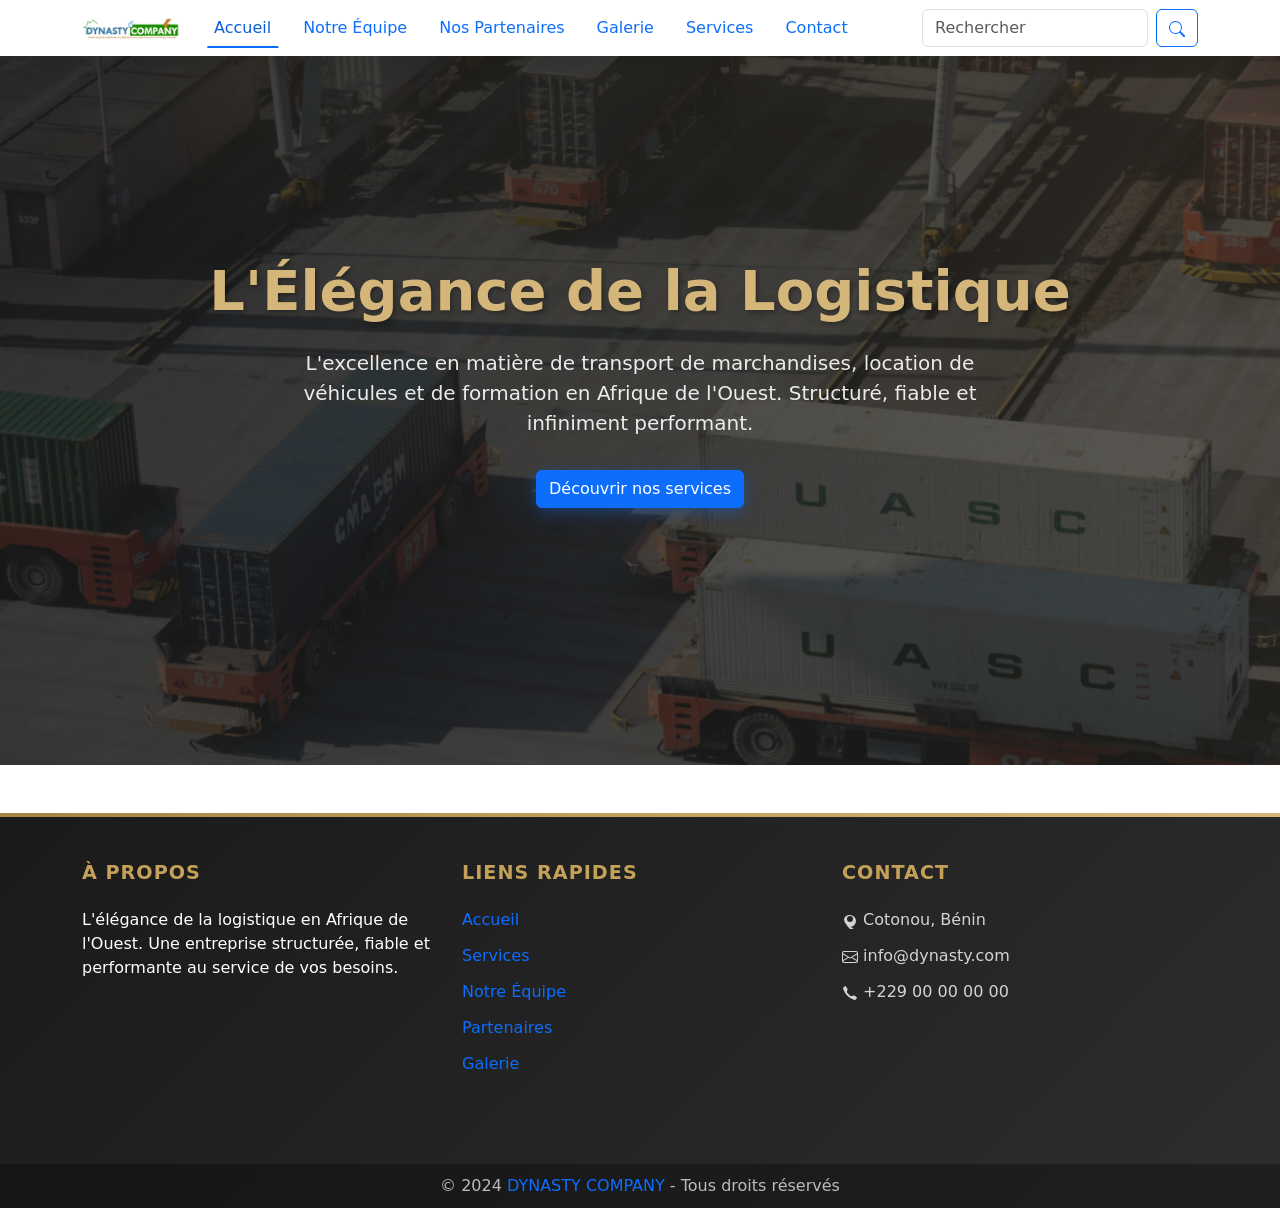
<file: index.html>
<!DOCTYPE html>
<html lang="fr">

<head>
    <meta charset="UTF-8">
    <meta name="viewport" content="width=device-width, initial-scale=1.0">
    <title>DYNASTY COMPANY</title>
    <link rel="stylesheet" href="style.css">
    <link href="https://cdn.jsdelivr.net/npm/bootstrap@5.3.8/dist/css/bootstrap.min.css" rel="stylesheet"
        integrity="sha384-sRIl4kxILFvY47J16cr9ZwB07vP4J8+LH7qKQnuqkuIAvNWLzeN8tE5YBujZqJLB" crossorigin="anonymous">
    <script src="https://cdn.jsdelivr.net/npm/bootstrap@5.3.8/dist/js/bootstrap.bundle.min.js"
        integrity="sha384-FKyoEForCGlyvwx9Hj09JcYn3nv7wiPVlz7YYwJrWVcXK/BmnVDxM+D2scQbITxI"
        crossorigin="anonymous"></script>
</head>

<body>
    <main>
        <!-- Navigation -->
        <nav class="navbar navbar-expand-lg fixed-top">
            <div class="container">
                <a class="navbar-brand d-flex align-items-center" href="index.html">
                    <img src="assets/image/logo.jpg" alt="logo_dynasty" width="100" class="img-fluid">
                </a>
                
                <button class="navbar-toggler" type="button" data-bs-toggle="collapse"
                    data-bs-target="#navbarTogglerDemo03" aria-controls="navbarTogglerDemo03" aria-expanded="false"
                    aria-label="Toggle navigation">
                    <span class="navbar-toggler-icon"></span>
                </button>

                <div class="collapse navbar-collapse" id="navbarTogglerDemo03">
                    <ul class="navbar-nav me-auto mb-2 mb-lg-0">
                        <li class="nav-item">
                            <a class="nav-link active" aria-current="page" href="index.html">Accueil</a>
                        </li>
                        <li class="nav-item">
                            <a class="nav-link" href="notreEquipe.html">Notre Équipe</a>
                        </li>
                        <li class="nav-item">
                            <a class="nav-link" href="patenaire.html">Nos Partenaires</a>
                        </li>
                        <li class="nav-item">
                            <a class="nav-link" href="galerie.html">Galerie</a>
                        </li>
                        <li class="nav-item">
                            <a class="nav-link" href="service.html">Services</a>
                        </li>
                        <li class="nav-item">
                            <a class="nav-link" href="contact.html">Contact</a>
                        </li>
                    </ul>
                    <form class="d-flex" role="search">
                        <input class="form-control me-2" type="search" placeholder="Rechercher" aria-label="Search" />
                            <button class="btn btn-outline-primary" type="submit">
                            <svg xmlns="http://www.w3.org/2000/svg" width="16" height="16" fill="currentColor"
                                viewBox="0 0 16 16">
                                <path
                                    d="M11.742 10.344a6.5 6.5 0 1 0-1.397 1.398h-.001c.03.04.062.078.098.115l3.85 3.85a1 1 0 0 0 1.415-1.414l-3.85-3.85a1.007 1.007 0 0 0-.115-.1zM12 6.5a5.5 5.5 0 1 1-11 0 5.5 5.5 0 0 1 11 0z" />
                            </svg>
                        </button>
                    </form>
                </div>
            </div>
        </nav>

        <!-- Hero Section -->
        <section class="hero-section">
            <div class="hero-content">
                <h1>L'Élégance de la Logistique</h1>
                <p>L'excellence en matière de transport de marchandises, location de véhicules et de formation en
                    Afrique de
                    l'Ouest. Structuré, fiable et infiniment performant.</p>
                <a href="service.html" class="btn btn-primary">Découvrir nos services</a>
            </div>
        </section>

    </main>

    <!-- Section Services Rapides -->


    <!-- Call to Action -->

    <!-- Footer -->
    <footer class="mt-5">
        <div class="container">
            <div class="row">
                <div class="col-md-4 mb-4">
                    <h5 class="footer-title">À propos</h5>
                    <p>L'élégance de la logistique en Afrique de l'Ouest. Une entreprise structurée, fiable et
                        performante au service de vos besoins.</p>
                </div>
                <div class="col-md-4 mb-4">
                    <h5 class="footer-title">Liens rapides</h5>
                    <ul class="footer-links">
                        <li><a href="index.html">Accueil</a></li>
                        <li><a href="service.html">Services</a></li>
                        <li><a href="notreEquipe.html">Notre Équipe</a></li>
                        <li><a href="patenaire.html">Partenaires</a></li>
                        <li><a href="galerie.html">Galerie</a></li>
                    </ul>
                </div>
                <div class="col-md-4 mb-4 footer-contact">
                    <h5 class="footer-title">Contact</h5>
                    <p><svg xmlns="http://www.w3.org/2000/svg" width="16" height="16" fill="currentColor"
                            viewBox="0 0 16 16">
                            <path
                                d="M8 16s-6-5.686-6-10A6 6 0 0 1 8 2a6 6 0 0 1 0 12c4 0 6 5.686 6 10zm0-7a3 3 0 1 0 0-6 3 3 0 0 0 0 6z" />
                        </svg> Cotonou, Bénin</p>
                    <p><svg xmlns="http://www.w3.org/2000/svg" width="16" height="16" fill="currentColor"
                            viewBox="0 0 16 16">
                            <path
                                d="M0 4a2 2 0 0 1 2-2h12a2 2 0 0 1 2 2v8a2 2 0 0 1-2 2H2a2 2 0 0 1-2-2V4zm2-1a1 1 0 0 0-1 1v.217l7 4.2 7-4.2V4a1 1 0 0 0-1-1H2zm13 2.383-4.758 2.855L15 11.114v-5.73zm-.034 6.878L9.271 8.82 8 9.583 6.728 8.82l-5.694 3.44A1 1 0 0 0 2 13h12a1 1 0 0 0 .966-.739zM1 11.114l4.758-2.876L1 5.383v5.73z" />
                        </svg> info@dynasty.com</p>
                    <p><svg xmlns="http://www.w3.org/2000/svg" width="16" height="16" fill="currentColor"
                            viewBox="0 0 16 16">
                            <path
                                d="M3.654 1.328a.678.678 0 0 0-1.015-.063L1.605 2.3c-.483.484-.661 1.169-.45 1.77a17.568 17.568 0 0 0 4.168 6.608 17.569 17.569 0 0 0 6.608 4.168c.601.211 1.286.033 1.77-.45l1.034-1.034a.678.678 0 0 0-.063-1.015l-2.307-1.794a.678.678 0 0 0-.58-.122l-2.19.547a1.745 1.745 0 0 1-1.657-.459L5.482 8.062a1.745 1.745 0 0 1-.46-1.657l.548-2.19a.678.678 0 0 0-.122-.58L3.654 1.328z" />
                        </svg> +229 00 00 00 00</p>
                </div>
            </div>
        </div>
        <div class="footer-bottom">
            <div class="container text-center">
                <p>© 2024 <a href="#">DYNASTY COMPANY</a> - Tous droits réservés</p>
            </div>
        </div>


</body>

</html>
</file>
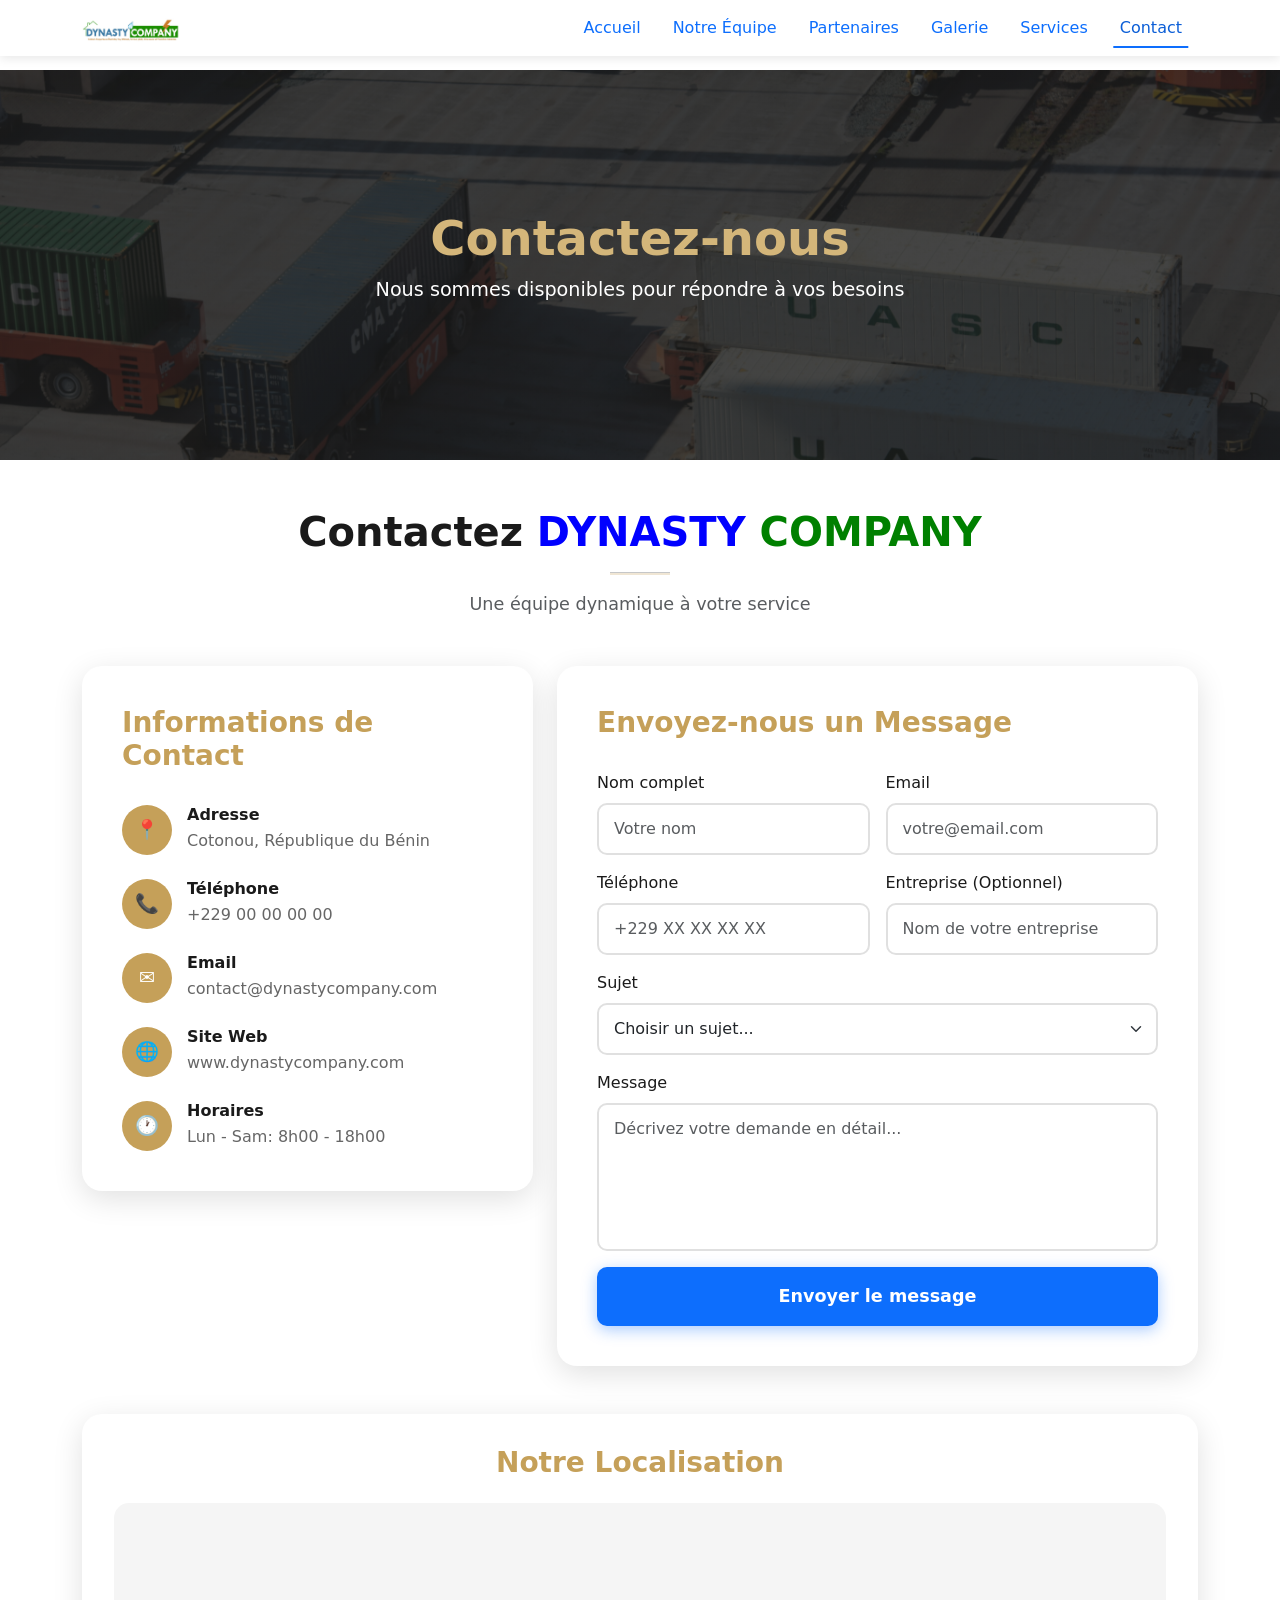
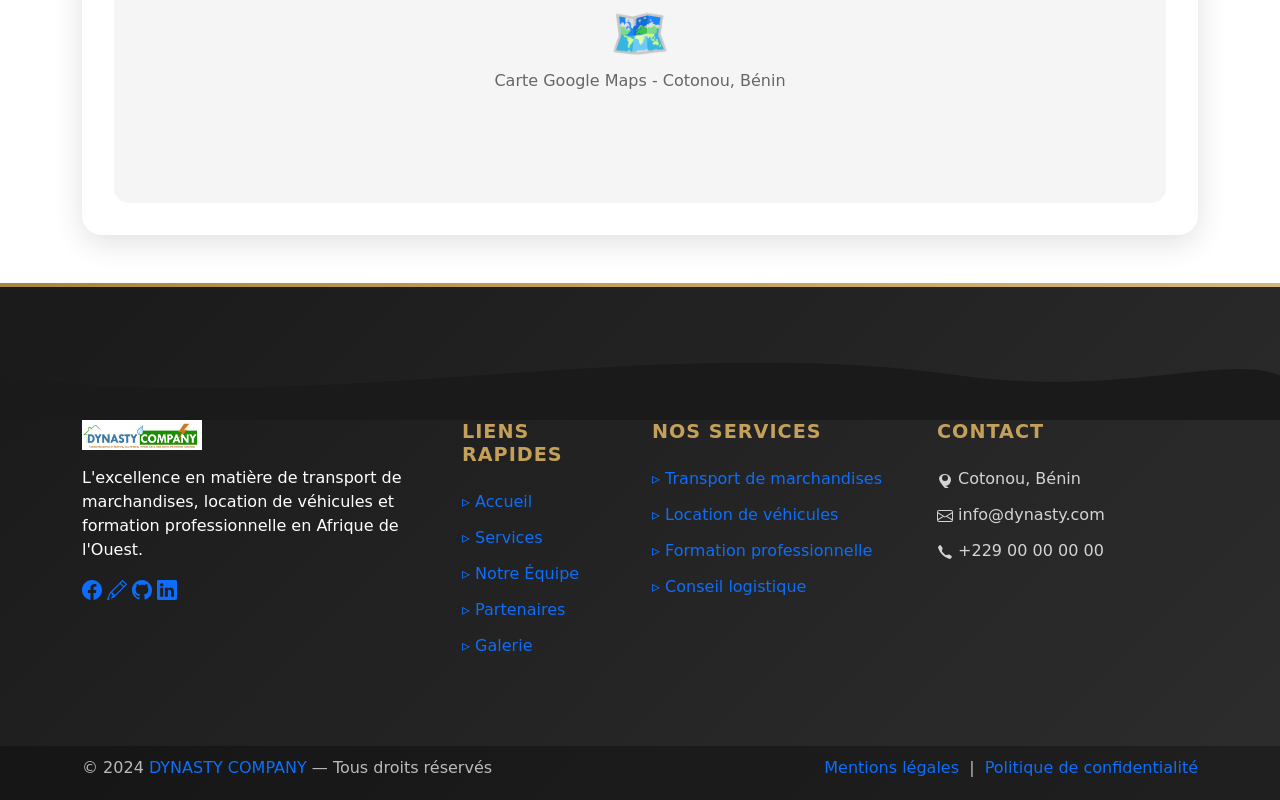
<file: contact.html>
<!DOCTYPE html>
<html lang="fr">

<head>
    <meta charset="UTF-8">
    <meta name="viewport" content="width=device-width, initial-scale=1.0">
    <title>Contact - DYNASTY COMPANY</title>
    <link rel="stylesheet" href="style.css">
    <link href="https://cdn.jsdelivr.net/npm/bootstrap@5.3.8/dist/css/bootstrap.min.css" rel="stylesheet"
        integrity="sha384-sRIl4kxILFvY47J16cr9ZwB07vP4J8+LH7qKQnuqkuIAvNWLzeN8tE5YBujZqJLB" crossorigin="anonymous">
    <script src="https://cdn.jsdelivr.net/npm/bootstrap@5.3.8/dist/js/bootstrap.bundle.min.js"
        integrity="sha384-FKyoEForCGlyvwx9Hj09JcYn3nv7wiPVlz7YYwJrWVcXK/BmnVDxM+D2scQbITxI"
        crossorigin="anonymous"></script>
</head>

<body>
    <!-- Navigation -->
    <nav class="navbar navbar-expand-lg fixed-top" style="background: white; box-shadow: 0 2px 10px rgba(0,0,0,0.1);">
        <div class="container">
            <a class="navbar-brand" href="index.html">
                <img src="assets/image/logo.jpg" alt="Logo" width="100">
            </a>
            <button class="navbar-toggler" type="button" data-bs-toggle="collapse" data-bs-target="#navbarNav">
                <span class="navbar-toggler-icon"></span>
            </button>
            <div class="collapse navbar-collapse" id="navbarNav">
                <ul class="navbar-nav ms-auto">
                    <li class="nav-item"><a class="nav-link" href="index.html">Accueil</a></li>
                    <li class="nav-item"><a class="nav-link" href="notreEquipe.html">Notre Équipe</a></li>
                    <li class="nav-item"><a class="nav-link" href="patenaire.html">Partenaires</a></li>
                    <li class="nav-item"><a class="nav-link" href="galerie.html">Galerie</a></li>
                    <li class="nav-item"><a class="nav-link" href="service.html">Services</a></li>
                    <li class="nav-item"><a class="nav-link active" href="contact.html"
                            style="color: #0b5ed7 !important;">Contact</a></li>
                </ul>
            </div>
        </div>
    </nav>

    <!-- Hero -->
    <section
        style="background: linear-gradient(rgba(26,26,26,0.8), rgba(26,26,26,0.8)), url('assets/image/back.jpg'); background-size: cover; background-position: center; min-height: 40vh; display: flex; align-items: center; justify-content: center; margin-top: 70px;">
        <div class="text-center text-white" style="padding: 60px 20px;">
            <h1 style="font-size: 3rem; font-weight: bold; color: #d4b67a;">Contactez-nous</h1>
            <p style="font-size: 1.2rem;">Nous sommes disponibles pour répondre à vos besoins</p>
        </div>
    </section>

    <main class="container py-5">
        <div class="text-center mb-5">
            <h1 style="font-size: 2.5rem; font-weight: bold; color: #1a1a1a; margin-bottom: 1rem;">Contactez <strong style="color: blue">DYNASTY</strong>
                 <strong style="color: green;">COMPANY</strong></h1>
            <hr style="width: 60px; height: 3px; background: #c5a059; margin: 0 auto 1rem;">
            <p class="text-muted" style="font-size: 1.1rem;">Une équipe dynamique à votre service</p>
        </div>

        <div class="row g-4">
            <!-- Contact Info -->
            <div class="col-lg-5">
                <div
                    style="background: white; border-radius: 20px; padding: 2.5rem; box-shadow: 0 8px 30px rgba(0,0,0,0.12);">
                    <h3 style="color: #c5a059; font-weight: bold; margin-bottom: 2rem;">Informations de Contact</h3>

                    <div class="d-flex align-items-start mb-4">
                        <div
                            style="width: 50px; height: 50px; background: #c5a059; border-radius: 50%; display: flex; align-items: center; justify-content: center; margin-right: 15px; flex-shrink: 0;">
                            <span style="color: white; font-size: 1.2rem;">📍</span>
                        </div>
                        <div>
                            <h6 style="font-weight: bold; color: #1a1a1a; margin-bottom: 5px;">Adresse</h6>
                            <p style="color: #666; margin: 0;">Cotonou, République du Bénin</p>
                        </div>
                    </div>

                    <div class="d-flex align-items-start mb-4">
                        <div
                            style="width: 50px; height: 50px; background: #c5a059; border-radius: 50%; display: flex; align-items: center; justify-content: center; margin-right: 15px; flex-shrink: 0;">
                            <span style="color: white; font-size: 1.2rem;">📞</span>
                        </div>
                        <div>
                            <h6 style="font-weight: bold; color: #1a1a1a; margin-bottom: 5px;">Téléphone</h6>
                            <p style="color: #666; margin: 0;">+229 00 00 00 00</p>
                        </div>
                    </div>

                    <div class="d-flex align-items-start mb-4">
                        <div
                            style="width: 50px; height: 50px; background: #c5a059; border-radius: 50%; display: flex; align-items: center; justify-content: center; margin-right: 15px; flex-shrink: 0;">
                            <span style="color: white; font-size: 1.2rem;">✉️</span>
                        </div>
                        <div>
                            <h6 style="font-weight: bold; color: #1a1a1a; margin-bottom: 5px;">Email</h6>
                            <p style="color: #666; margin: 0;">contact@dynastycompany.com</p>
                        </div>
                    </div>

                    <div class="d-flex align-items-start mb-4">
                        <div
                            style="width: 50px; height: 50px; background: #c5a059; border-radius: 50%; display: flex; align-items: center; justify-content: center; margin-right: 15px; flex-shrink: 0;">
                            <span style="color: white; font-size: 1.2rem;">🌐</span>
                        </div>
                        <div>
                            <h6 style="font-weight: bold; color: #1a1a1a; margin-bottom: 5px;">Site Web</h6>
                            <p style="color: #666; margin: 0;">www.dynastycompany.com</p>
                        </div>
                    </div>

                    <div class="d-flex align-items-start">
                        <div
                            style="width: 50px; height: 50px; background: #c5a059; border-radius: 50%; display: flex; align-items: center; justify-content: center; margin-right: 15px; flex-shrink: 0;">
                            <span style="color: white; font-size: 1.2rem;">🕐</span>
                        </div>
                        <div>
                            <h6 style="font-weight: bold; color: #1a1a1a; margin-bottom: 5px;">Horaires</h6>
                            <p style="color: #666; margin: 0;">Lun - Sam: 8h00 - 18h00</p>
                        </div>
                    </div>
                </div>
            </div>

            <!-- Contact Form -->
            <div class="col-lg-7">
                <div
                    style="background: white; border-radius: 20px; padding: 2.5rem; box-shadow: 0 8px 30px rgba(0,0,0,0.12);">
                    <h3 style="color: #c5a059; font-weight: bold; margin-bottom: 2rem;">Envoyez-nous un Message</h3>

                    <form>
                        <div class="row g-3">
                            <div class="col-md-6">
                                <label for="nom" class="form-label" style="font-weight: 500; color: #1a1a1a;">Nom
                                    complet</label>
                                <input type="text" class="form-control" id="nom" placeholder="Votre nom"
                                    style="border: 2px solid #e0e0e0; border-radius: 10px; padding: 12px 15px;">
                            </div>
                            <div class="col-md-6">
                                <label for="email" class="form-label"
                                    style="font-weight: 500; color: #1a1a1a;">Email</label>
                                <input type="email" class="form-control" id="email" placeholder="votre@email.com"
                                    style="border: 2px solid #e0e0e0; border-radius: 10px; padding: 12px 15px;">
                            </div>
                            <div class="col-md-6">
                                <label for="telephone" class="form-label"
                                    style="font-weight: 500; color: #1a1a1a;">Téléphone</label>
                                <input type="tel" class="form-control" id="telephone" placeholder="+229 XX XX XX XX"
                                    style="border: 2px solid #e0e0e0; border-radius: 10px; padding: 12px 15px;">
                            </div>
                            <div class="col-md-6">
                                <label for="entreprise" class="form-label"
                                    style="font-weight: 500; color: #1a1a1a;">Entreprise (Optionnel)</label>
                                <input type="text" class="form-control" id="entreprise"
                                    placeholder="Nom de votre entreprise"
                                    style="border: 2px solid #e0e0e0; border-radius: 10px; padding: 12px 15px;">
                            </div>
                            <div class="col-12">
                                <label for="sujet" class="form-label"
                                    style="font-weight: 500; color: #1a1a1a;">Sujet</label>
                                <select class="form-select" id="sujet"
                                    style="border: 2px solid #e0e0e0; border-radius: 10px; padding: 12px 15px;">
                                    <option selected>Choisir un sujet...</option>
                                    <option value="transport">Demande de transport</option>
                                    <option value="location">Location de véhicule</option>
                                    <option value="formation">Formation professionnelle</option>
                                    <option value="conseil">Conseil et accompagnement</option>
                                    <option value="autre">Autre demande</option>
                                </select>
                            </div>
                            <div class="col-12">
                                <label for="message" class="form-label"
                                    style="font-weight: 500; color: #1a1a1a;">Message</label>
                                <textarea class="form-control" id="message" rows="5"
                                    placeholder="Décrivez votre demande en détail..."
                                    style="border: 2px solid #e0e0e0; border-radius: 10px; padding: 12px 15px; resize: none;"></textarea>
                            </div>
                            <div class="col-12">
                                <button type="submit" class="btn btn-primary w-100 py-3"
                                    style="border: none; border-radius: 10px; font-weight: bold; font-size: 1.1rem;">
                                    Envoyer le message
                                </button>
                            </div>
                        </div>
                    </form>
                </div>
            </div>
        </div>

        <!-- Map Section -->
        <div class="mt-5">
            <div
                style="background: white; border-radius: 20px; padding: 2rem; box-shadow: 0 8px 30px rgba(0,0,0,0.12);">
                <h3 style="color: #c5a059; font-weight: bold; margin-bottom: 1.5rem; text-align: center;">Notre
                    Localisation</h3>
                <div
                    style="background: #f5f5f5; border-radius: 15px; height: 300px; display: flex; align-items: center; justify-content: center;">
                    <p style="color: #666; text-align: center;">
                        <span style="font-size: 3rem;">🗺️</span><br>
                        Carte Google Maps - Cotonou, Bénin
                    </p>
                </div>
            </div>
        </div>
    </main>

    <!-- Call to Action -->
   

    <!-- Footer -->
    <footer class="elegant-footer">
        <div class="footer-wave">
            <svg xmlns="http://www.w3.org/2000/svg" viewBox="0 0 1440 100" preserveAspectRatio="none">
                <path fill="var(--dark)" d="M0,50 C360,100 720,0 1080,50 C1260,75 1380,25 1440,50 L1440,100 L0,100 Z">
                </path>
            </svg>
        </div>
        <div class="container">
            <div class="row g-4">
                <div class="col-lg-4 col-md-6 mb-4">
                    <div class="footer-about">
                        <div class="footer-logo mb-3">
                            <img src="assets/image/logo.jpg" alt="DYNASTY" width="120">
                        </div>
                        <p class="footer-description">L'excellence en matière de transport de marchandises, location de
                            véhicules et formation professionnelle en Afrique de l'Ouest.</p>
                        <div class="footer-social">
                            <a href="#" class="social-link"><svg xmlns="http://www.w3.org/2000/svg" width="20"
                                    height="20" fill="currentColor" viewBox="0 0 16 16">
                                    <path
                                        d="M16 8.049c0-4.446-3.582-8.05-8-8.05C3.58 0-.002 3.603-.002 8.05c0 4.017 2.926 7.347 6.75 7.951v-5.625h-2.03V8.05H6.75V6.275c0-2.017 1.195-3.131 3.022-3.131.876 0 1.791.157 1.791.157v1.98h-1.009c-.993 0-1.303.621-1.303 1.258v1.51h2.218l-.354 2.326H9.25V16c3.824-.604 6.75-3.934 6.75-7.951z" />
                                </svg></a>
                            <a href="#" class="social-link"><svg xmlns="http://www.w3.org/2000/svg" width="20"
                                    height="20" fill="currentColor" viewBox="0 0 16 16">
                                    <path
                                        d="M12.146.146a.5.5 0 0 1 .708 0l3 3a.5.5 0 0 1 0 .708l-10 10a.5.5 0 0 1-.168.11l-5 2a.5.5 0 0 1-.65-.65l2-5a.5.5 0 0 1 .11-.168l10-10zM11.207 2.5 13.5 4.793 14.793 3.5 12.5 1.207 11.207 2.5zm1.586 3L10.5 3.207 4 9.707V10h.5a.5.5 0 0 1 .5.5v.5h.5a.5.5 0 0 1 .5.5v.5h.293l6.5-6.5zm-9.761 5.175-.106.106-1.528 3.821 3.821 1.528.106-.106A.5.5 0 0 1 5 12.5V12h-.5a.5.5 0 0 1-.5-.5V11h-.5a.5.5 0 0 1-.468-.325z" />
                                </svg></a>
                            <a href="#" class="social-link"><svg xmlns="http://www.w3.org/2000/svg" width="20"
                                    height="20" fill="currentColor" viewBox="0 0 16 16">
                                    <path
                                        d="M8 0C3.58 0 0 3.58 0 8c0 3.54 2.29 6.53 5.47 7.59.4.07.55-.17.55-.38 0-.19-.01-.82-.01-1.49-2.01.37-2.53-.49-2.69-.94-.09-.23-.48-.94-.82-1.13-.28-.15-.68-.52-.01-.53.63-.01 1.08.58 1.23.82.72 1.21 1.87.87 2.33.66.07-.52.28-.87.51-1.07-1.78-.2-3.64-.89-3.64-3.95 0-.87.31-1.59.82-2.15-.08-.2-.36-1.02.08-2.12 0 0 .67-.21 2.2.82.64-.18 1.32-.27 2-.27.68 0 1.36.09 2 .27 1.53-1.04 2.2-.82 2.2-.82.44 1.1.16 1.92.08 2.12.51.56.82 1.27.82 2.15 0 3.07-1.87 3.75-3.65 3.95.29.25.54.73.54 1.48 0 1.07-.01 1.93-.01 2.2 0 .21.15.46.55.38A8.012 8.012 0 0 0 16 8c0-4.42-3.58-8-8-8z" />
                                </svg></a>
                            <a href="#" class="social-link"><svg xmlns="http://www.w3.org/2000/svg" width="20"
                                    height="20" fill="currentColor" viewBox="0 0 16 16">
                                    <path
                                        d="M0 1.146C0 .513.526 0 1.175 0h13.65C15.474 0 16 .513 16 1.146v13.708c0 .633-.526 1.146-1.175 1.146H1.175C.526 16 0 15.487 0 14.854V1.146zm4.943 12.248V6.169H2.542v7.225h2.401zm-1.2-8.212c.837 0 1.358-.554 1.358-1.248-.015-.709-.52-1.248-1.342-1.248-.822 0-1.359.54-1.359 1.248 0 .694.521 1.248 1.327 1.248h.016zm4.908 8.212V9.359c0-.216.016-.432.08-.586.173-.431.568-.878 1.232-.878.869 0 1.216.662 1.216 1.634v3.865h2.401V9.25c0-2.22-1.184-3.252-2.764-3.252-1.274 0-1.845.7-2.165 1.193v.025h-.016a5.54 5.54 0 0 1 .016-.025V6.169h-2.4c.03.678 0 7.225 0 7.225h2.4z" />
                                </svg></a>
                        </div>
                    </div>
                </div>
                <div class="col-lg-2 col-md-6 mb-4">
                    <h5 class="footer-title">Liens rapides</h5>
                    <ul class="footer-links">
                        <li><a href="index.html"><span class="link-icon">▹</span> Accueil</a></li>
                        <li><a href="service.html"><span class="link-icon">▹</span> Services</a></li>
                        <li><a href="notreEquipe.html"><span class="link-icon">▹</span> Notre Équipe</a></li>
                        <li><a href="patenaire.html"><span class="link-icon">▹</span> Partenaires</a></li>
                        <li><a href="galerie.html"><span class="link-icon">▹</span> Galerie</a></li>
                    </ul>
                </div>
                <div class="col-lg-3 col-md-6 mb-4">
                    <h5 class="footer-title">Nos Services</h5>
                    <ul class="footer-links">
                        <li><a href="service.html"><span class="link-icon">▹</span> Transport de marchandises</a></li>
                        <li><a href="service.html"><span class="link-icon">▹</span> Location de véhicules</a></li>
                        <li><a href="service.html"><span class="link-icon">▹</span> Formation professionnelle</a></li>
                        <li><a href="contact.html"><span class="link-icon">▹</span> Conseil logistique</a></li>
                    </ul>
                </div>
                <div class="col-lg-3 col-md-6 mb-4">
                    <h5 class="footer-title">Contact</h5>
                    <div class="footer-contact">
                        <p><span class="contact-icon"><svg xmlns="http://www.w3.org/2000/svg" width="16" height="16"
                                    fill="currentColor" viewBox="0 0 16 16">
                                    <path
                                        d="M8 16s-6-5.686-6-10A6 6 0 0 1 8 2a6 6 0 0 1 0 12c4 0 6 5.686 6 10zm0-7a3 3 0 1 0 0-6 3 3 0 0 0 0 6z" />
                                </svg></span> Cotonou, Bénin</p>
                        <p><span class="contact-icon"><svg xmlns="http://www.w3.org/2000/svg" width="16" height="16"
                                    fill="currentColor" viewBox="0 0 16 16">
                                    <path
                                        d="M0 4a2 2 0 0 1 2-2h12a2 2 0 0 1 2 2v8a2 2 0 0 1-2 2H2a2 2 0 0 1-2-2V4zm2-1a1 1 0 0 0-1 1v.217l7 4.2 7-4.2V4a1 1 0 0 0-1-1H2zm13 2.383-4.758 2.855L15 11.114v-5.73zm-.034 6.878L9.271 8.82 8 9.583 6.728 8.82l-5.694 3.44A1 1 0 0 0 2 13h12a1 1 0 0 0 .966-.739zM1 11.114l4.758-2.876L1 5.383v5.73z" />
                                </svg></span> info@dynasty.com</p>
                        <p><span class="contact-icon"><svg xmlns="http://www.w3.org/2000/svg" width="16" height="16"
                                    fill="currentColor" viewBox="0 0 16 16">
                                    <path
                                        d="M3.654 1.328a.678.678 0 0 0-1.015-.063L1.605 2.3c-.483.484-.661 1.169-.45 1.77a17.568 17.568 0 0 0 4.168 6.608 17.569 17.569 0 0 0 6.608 4.168c.601.211 1.286.033 1.77-.45l1.034-1.034a.678.678 0 0 0-.063-1.015l-2.307-1.794a.678.678 0 0 0-.58-.122l-2.19.547a1.745 1.745 0 0 1-1.657-.459L5.482 8.062a1.745 1.745 0 0 1-.46-1.657l.548-2.19a.678.678 0 0 0-.122-.58L3.654 1.328z" />
                                </svg></span> +229 00 00 00 00</p>
                    </div>
                </div>
            </div>
        </div>
        <div class="footer-bottom">
            <div class="container">
                <div class="row align-items-center">
                    <div class="col-md-6 text-center text-md-start">
                        <p class="mb-0">© 2024 <a href="#" class="brand-link">DYNASTY COMPANY</a> — Tous droits réservés
                        </p>
                    </div>
                    <div class="col-md-6 text-center text-md-end">
                        <p class="mb-0 footer-legal">
                            <a href="#">Mentions légales</a> &nbsp;|&nbsp;
                            <a href="#">Politique de confidentialité</a>
                        </p>
                    </div>
                </div>
            </div>
        </div>
    </footer>
</body>

</html>
</file>
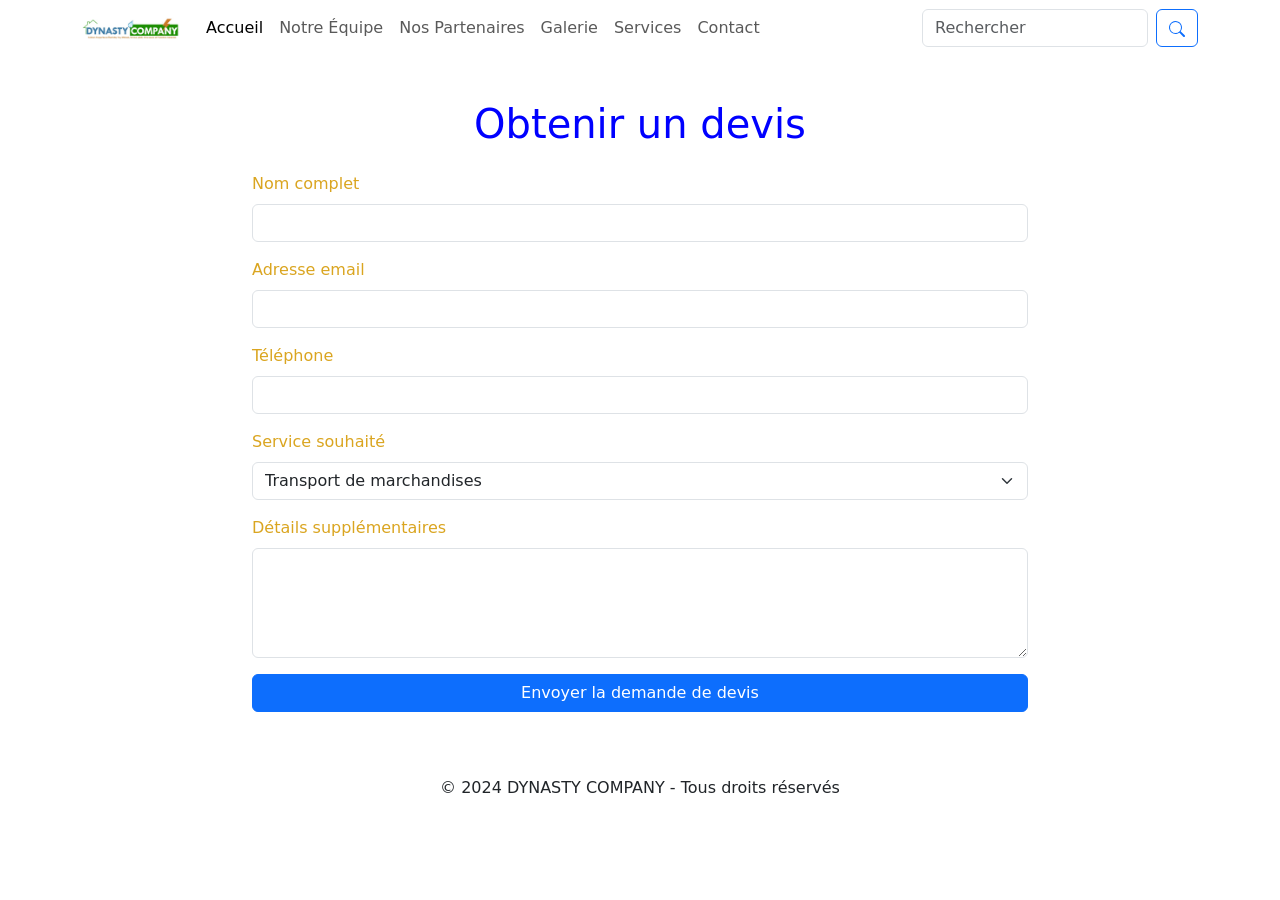
<file: devis.html>
<!DOCTYPE html>
<html lang="fr">
<head>
  <meta charset="UTF-8">
  <meta name="viewport" content="width=device-width, initial-scale=1.0">
  <title>Obtenir un devis - DYNASTY COMPANY</title>
  <link href="https://cdn.jsdelivr.net/npm/bootstrap@5.3.8/dist/css/bootstrap.min.css" rel="stylesheet">
</head>
<body>
  <!-- Navigation -->
  <nav class="navbar navbar-expand-lg fixed-top">
            <div class="container">
                <a class="navbar-brand d-flex align-items-center" href="index.html">
                    <img src="assets/image/logo.jpg" alt="logo_dynasty" width="100" class="img-fluid">
                </a>
                
                <button class="navbar-toggler" type="button" data-bs-toggle="collapse"
                    data-bs-target="#navbarTogglerDemo03" aria-controls="navbarTogglerDemo03" aria-expanded="false"
                    aria-label="Toggle navigation">
                    <span class="navbar-toggler-icon"></span>
                </button>

                <div class="collapse navbar-collapse" id="navbarTogglerDemo03">
                    <ul class="navbar-nav me-auto mb-2 mb-lg-0">
                        <li class="nav-item">
                            <a class="nav-link active" aria-current="page" href="index.html">Accueil</a>
                        </li>
                        <li class="nav-item">
                            <a class="nav-link" href="notreEquipe.html">Notre Équipe</a>
                        </li>
                        <li class="nav-item">
                            <a class="nav-link" href="patenaire.html">Nos Partenaires</a>
                        </li>
                        <li class="nav-item">
                            <a class="nav-link" href="galerie.html">Galerie</a>
                        </li>
                        <li class="nav-item">
                            <a class="nav-link" href="service.html">Services</a>
                        </li>
                        <li class="nav-item">
                            <a class="nav-link" href="contact.html">Contact</a>
                        </li>
                    </ul>
                    <form class="d-flex" role="search">
                        <input class="form-control me-2" type="search" placeholder="Rechercher" aria-label="Search" />
                        <button class="btn btn-outline-primary" type="submit">
                            <svg xmlns="http://www.w3.org/2000/svg" width="16" height="16" fill="currentColor"
                                viewBox="0 0 16 16">
                                <path
                                    d="M11.742 10.344a6.5 6.5 0 1 0-1.397 1.398h-.001c.03.04.062.078.098.115l3.85 3.85a1 1 0 0 0 1.415-1.414l-3.85-3.85a1.007 1.007 0 0 0-.115-.1zM12 6.5a5.5 5.5 0 1 1-11 0 5.5 5.5 0 0 1 11 0z" />
                            </svg>
                        </button>
                    </form>
                </div>
            </div>
        </nav>

  <!-- Formulaire Devis -->
  <main class="container" style="margin-top:100px; max-width:800px; color: goldenrod;">
    <h1 class="mb-4 text-center" style="color: blue;">Obtenir un devis</h1>
    <form action="merci.html" method="GET">
      <div class="mb-3">
        <label for="nom" class="form-label">Nom complet</label>
        <input type="text" class="form-control" id="nom" name="nom" required>
      </div>
      <div class="mb-3">
        <label for="email" class="form-label">Adresse email</label>
        <input type="email" class="form-control" id="email" name="email" required>
      </div>
      <div class="mb-3">
        <label for="telephone" class="form-label">Téléphone</label>
        <input type="tel" class="form-control" id="telephone" name="telephone">
      </div>
      <div class="mb-3">
        <label for="service" class="form-label">Service souhaité</label>
        <select class="form-select" id="service" name="service">
          <option value="transport">Transport de marchandises</option>
          <option value="location">Location de véhicules</option>
          <option value="formation">Formation</option>
        </select>
      </div>
      <div class="mb-3">
        <label for="details" class="form-label">Détails supplémentaires</label>
        <textarea class="form-control" id="details" name="details" rows="4"></textarea>
      </div>
      <!-- Redirection après envoi -->
      <button type="submit" class="btn btn-primary w-100">Envoyer la demande de devis</button>
    </form>
  </main>

  <!-- Footer -->
  <footer class="container text-center py-3 mt-5">
    <p>© 2024 DYNASTY COMPANY - Tous droits réservés</p>
  </footer>

  <script src="https://cdn.jsdelivr.net/npm/bootstrap@5.3.8/dist/js/bootstrap.bundle.min.js"></script>
</body>
</html>
</file>
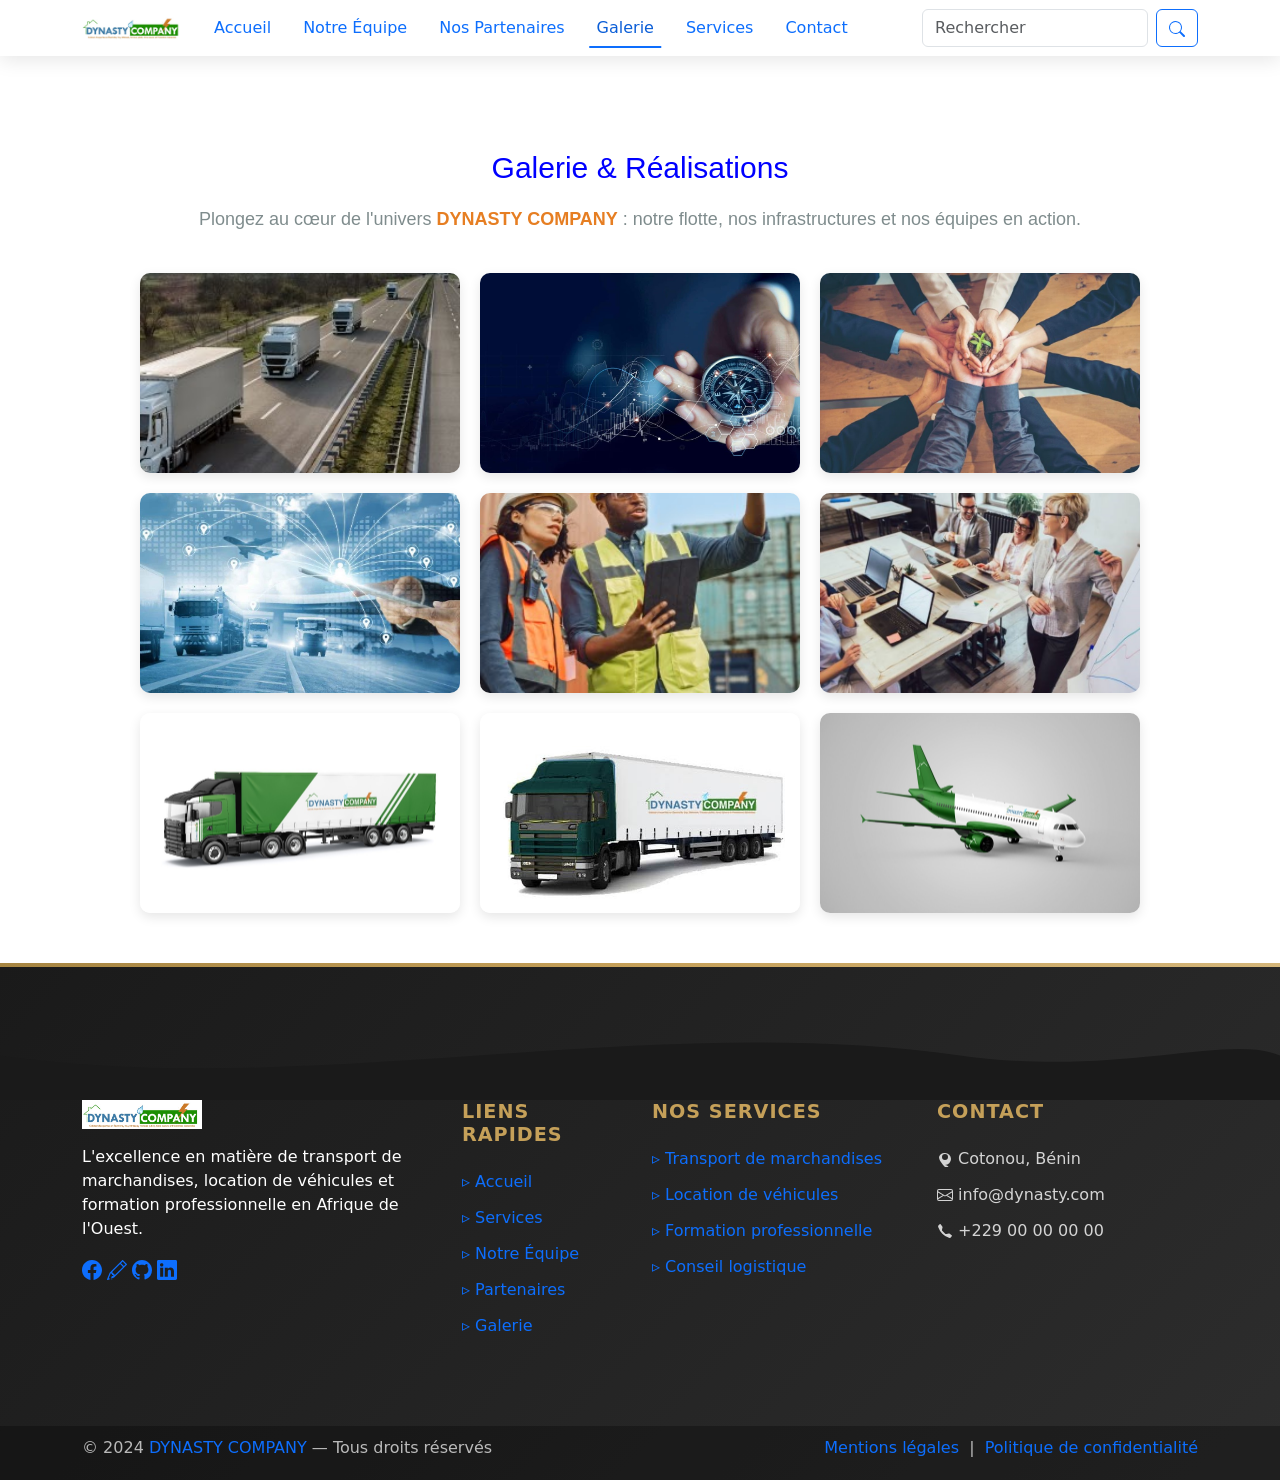
<file: galerie.html>
<!DOCTYPE html>
<html lang="fr">
<head>
    <meta charset="UTF-8">
    <meta name="viewport" content="width=device-width, initial-scale=1.0">
    <title>Galerie - DYNASTY COMPANY</title>
    <link rel="stylesheet" href="style.css">
    <link href="https://cdn.jsdelivr.net/npm/bootstrap@5.3.8/dist/css/bootstrap.min.css" rel="stylesheet"
        integrity="sha384-sRIl4kxILFvY47J16cr9ZwB07vP4J8+LH7qKQnuqkuIAvNWLzeN8tE5YBujZqJLB" crossorigin="anonymous">
    <script src="https://cdn.jsdelivr.net/npm/bootstrap@5.3.8/dist/js/bootstrap.bundle.min.js"
        integrity="sha384-FKyoEForCGlyvwx9Hj09JcYn3nv7wiPVlz7YYwJrWVcXK/BmnVDxM+D2scQbITxI"
        crossorigin="anonymous"></script>
</head>
<body>
    <!-- Navigation -->
    <nav class="navbar navbar-expand-lg fixed-top">
        <div class="container">
            <a class="navbar-brand d-flex align-items-center" href="index.html">
                <img src="assets/image/logo.jpg" alt="logo_dynasty" width="100" class="img-fluid">
            </a>
            <button class="navbar-toggler" type="button" data-bs-toggle="collapse" data-bs-target="#navbarTogglerDemo03"
                aria-controls="navbarTogglerDemo03" aria-expanded="false" aria-label="Toggle navigation">
                <span class="navbar-toggler-icon"></span>
            </button>

            <div class="collapse navbar-collapse" id="navbarTogglerDemo03">
                <ul class="navbar-nav me-auto mb-2 mb-lg-0">
                    <li class="nav-item">
                        <a class="nav-link" aria-current="page" href="index.html">Accueil</a>
                    </li>
                    <li class="nav-item">
                        <a class="nav-link" href="notreEquipe.html">Notre Équipe</a>
                    </li>
                    <li class="nav-item">
                        <a class="nav-link" href="patenaire.html">Nos Partenaires</a>
                    </li>
                    <li class="nav-item">
                        <a class="nav-link active" href="galerie.html">Galerie</a>
                    </li>
                    <li class="nav-item">
                        <a class="nav-link" href="service.html">Services</a>
                    </li>
                    <li class="nav-item">
                        <a class="nav-link" href="contact.html">Contact</a>
                    </li>
                </ul>
                <form class="d-flex" role="search">
                    <input class="form-control me-2" type="search" placeholder="Rechercher" aria-label="Search" />
              <button class="btn btn-outline-primary" type="submit">
                        <svg xmlns="http://www.w3.org/2000/svg" width="16" height="16" fill="currentColor"
                            viewBox="0 0 16 16">
                            <path
                                d="M11.742 10.344a6.5 6.5 0 1 0-1.397 1.398h-.001c.03.04.062.078.098.115l3.85 3.85a1 1 0 0 0 1.415-1.414l-3.85-3.85a1.007 1.007 0 0 0-.115-.1zM12 6.5a5.5 5.5 0 1 1-11 0 5.5 5.5 0 0 1 11 0z" />
                        </svg>
                    </button>
                </form>
            </div>
        </div>
    </nav>

    <div style="height: 100px;"></div>
    
    <section style="padding:50px; background:#ffffff; font-family:Arial, sans-serif;">
  <h2 style="text-align:center; font-size:30px; color:blue; margin-bottom:20px;">
    Galerie & Réalisations
  </h2>

  <p style="text-align:center; font-size:18px; color:#7f8c8d; margin-bottom:40px;">
    Plongez au cœur de l'univers <strong style="color:#e67e22;">DYNASTY COMPANY</strong> : 
    notre flotte, nos infrastructures et nos équipes en action.
  </p>

  <!-- Galerie d'images -->
  <div style="display:grid; grid-template-columns:repeat(auto-fit, minmax(250px, 1fr)); gap:20px; max-width:1000px; margin:0 auto;">
    <div style="overflow:hidden; border-radius:10px; box-shadow:0 4px 12px rgba(0,0,0,0.1);">
      <img src="assets/image/im(1).jpg" alt="Flotte DYNASTY COMPANY" style="width:100%; height:200px; object-fit:cover; transition:transform 0.3s;">
    </div>
    <div style="overflow:hidden; border-radius:10px; box-shadow:0 4px 12px rgba(0,0,0,0.1);">
      <img src="assets/image/unnamed (2).jpg" alt="Infrastructures DYNASTY COMPANY" style="width:100%; height:200px; object-fit:cover; transition:transform 0.3s;">
    </div>
    <div style="overflow:hidden; border-radius:10px; box-shadow:0 4px 12px rgba(0,0,0,0.1);">
      <img src="assets/image/unnamed (3).jpg" alt="Équipe DYNASTY COMPANY" style="width:100%; height:200px; object-fit:cover; transition:transform 0.3s;">
    </div>
    <div style="overflow:hidden; border-radius:10px; box-shadow:0 4px 12px rgba(0,0,0,0.1);">
      <img src="assets/image/unnamed (5).jpg" alt="Équipe DYNASTY COMPANY" style="width:100%; height:200px; object-fit:cover; transition:transform 0.3s;">
    </div>
    <div style="overflow:hidden; border-radius:10px; box-shadow:0 4px 12px rgba(0,0,0,0.1);">
      <img src="assets/image/unnamed (6).jpg" alt="Équipe DYNASTY COMPANY" style="width:100%; height:200px; object-fit:cover; transition:transform 0.3s;">
    </div>
    <div style="overflow:hidden; border-radius:10px; box-shadow:0 4px 12px rgba(0,0,0,0.1);">
      <img src="assets/image/unnamed (7).jpg" alt="Équipe DYNASTY COMPANY" style="width:100%; height:200px; object-fit:cover; transition:transform 0.3s;">
    </div>
    <div style="overflow:hidden; border-radius:10px; box-shadow:0 4px 12px rgba(0,0,0,0.1);">
      <img src="assets/image/unnamed (8).jpg" alt="Équipe DYNASTY COMPANY" style="width:100%; height:200px; object-fit:cover; transition:transform 0.3s;">
    </div>
    <div style="overflow:hidden; border-radius:10px; box-shadow:0 4px 12px rgba(0,0,0,0.1);">
      <img src="assets/image/unnamed (9).jpg" alt="Équipe DYNASTY COMPANY" style="width:100%; height:200px; object-fit:cover; transition:transform 0.3s;">
    </div>
    <div style="overflow:hidden; border-radius:10px; box-shadow:0 4px 12px rgba(0,0,0,0.1);">
      <img src="assets/image/unnamed (10).jpg" alt="Équipe DYNASTY COMPANY" style="width:100%; height:200px; object-fit:cover; transition:transform 0.3s;">
    </div>
  </div>
</section>

    <!-- Footer -->
    <footer class="elegant-footer">
        <div class="footer-wave">
            <svg xmlns="http://www.w3.org/2000/svg" viewBox="0 0 1440 100" preserveAspectRatio="none">
                <path fill="var(--dark)" d="M0,50 C360,100 720,0 1080,50 C1260,75 1380,25 1440,50 L1440,100 L0,100 Z"></path>
            </svg>
        </div>
        <div class="container">
            <div class="row g-4">
                <div class="col-lg-4 col-md-6 mb-4">
                    <div class="footer-about">
                        <div class="footer-logo mb-3">
                            <img src="assets/image/logo.jpg" alt="DYNASTY" width="120">
                        </div>
                        <p class="footer-description">L'excellence en matière de transport de marchandises, location de véhicules et formation professionnelle en Afrique de l'Ouest.</p>
                        <div class="footer-social">
                            <a href="#" class="social-link"><svg xmlns="http://www.w3.org/2000/svg" width="20" height="20" fill="currentColor" viewBox="0 0 16 16"><path d="M16 8.049c0-4.446-3.582-8.05-8-8.05C3.58 0-.002 3.603-.002 8.05c0 4.017 2.926 7.347 6.75 7.951v-5.625h-2.03V8.05H6.75V6.275c0-2.017 1.195-3.131 3.022-3.131.876 0 1.791.157 1.791.157v1.98h-1.009c-.993 0-1.303.621-1.303 1.258v1.51h2.218l-.354 2.326H9.25V16c3.824-.604 6.75-3.934 6.75-7.951z"/></svg></a>
                            <a href="#" class="social-link"><svg xmlns="http://www.w3.org/2000/svg" width="20" height="20" fill="currentColor" viewBox="0 0 16 16"><path d="M12.146.146a.5.5 0 0 1 .708 0l3 3a.5.5 0 0 1 0 .708l-10 10a.5.5 0 0 1-.168.11l-5 2a.5.5 0 0 1-.65-.65l2-5a.5.5 0 0 1 .11-.168l10-10zM11.207 2.5 13.5 4.793 14.793 3.5 12.5 1.207 11.207 2.5zm1.586 3L10.5 3.207 4 9.707V10h.5a.5.5 0 0 1 .5.5v.5h.5a.5.5 0 0 1 .5.5v.5h.293l6.5-6.5zm-9.761 5.175-.106.106-1.528 3.821 3.821 1.528.106-.106A.5.5 0 0 1 5 12.5V12h-.5a.5.5 0 0 1-.5-.5V11h-.5a.5.5 0 0 1-.468-.325z"/></svg></a>
                            <a href="#" class="social-link"><svg xmlns="http://www.w3.org/2000/svg" width="20" height="20" fill="currentColor" viewBox="0 0 16 16"><path d="M8 0C3.58 0 0 3.58 0 8c0 3.54 2.29 6.53 5.47 7.59.4.07.55-.17.55-.38 0-.19-.01-.82-.01-1.49-2.01.37-2.53-.49-2.69-.94-.09-.23-.48-.94-.82-1.13-.28-.15-.68-.52-.01-.53.63-.01 1.08.58 1.23.82.72 1.21 1.87.87 2.33.66.07-.52.28-.87.51-1.07-1.78-.2-3.64-.89-3.64-3.95 0-.87.31-1.59.82-2.15-.08-.2-.36-1.02.08-2.12 0 0 .67-.21 2.2.82.64-.18 1.32-.27 2-.27.68 0 1.36.09 2 .27 1.53-1.04 2.2-.82 2.2-.82.44 1.1.16 1.92.08 2.12.51.56.82 1.27.82 2.15 0 3.07-1.87 3.75-3.65 3.95.29.25.54.73.54 1.48 0 1.07-.01 1.93-.01 2.2 0 .21.15.46.55.38A8.012 8.012 0 0 0 16 8c0-4.42-3.58-8-8-8z"/></svg></a>
                            <a href="#" class="social-link"><svg xmlns="http://www.w3.org/2000/svg" width="20" height="20" fill="currentColor" viewBox="0 0 16 16"><path d="M0 1.146C0 .513.526 0 1.175 0h13.65C15.474 0 16 .513 16 1.146v13.708c0 .633-.526 1.146-1.175 1.146H1.175C.526 16 0 15.487 0 14.854V1.146zm4.943 12.248V6.169H2.542v7.225h2.401zm-1.2-8.212c.837 0 1.358-.554 1.358-1.248-.015-.709-.52-1.248-1.342-1.248-.822 0-1.359.54-1.359 1.248 0 .694.521 1.248 1.327 1.248h.016zm4.908 8.212V9.359c0-.216.016-.432.08-.586.173-.431.568-.878 1.232-.878.869 0 1.216.662 1.216 1.634v3.865h2.401V9.25c0-2.22-1.184-3.252-2.764-3.252-1.274 0-1.845.7-2.165 1.193v.025h-.016a5.54 5.54 0 0 1 .016-.025V6.169h-2.4c.03.678 0 7.225 0 7.225h2.4z"/></svg></a>
                        </div>
                    </div>
                </div>
                <div class="col-lg-2 col-md-6 mb-4">
                    <h5 class="footer-title">Liens rapides</h5>
                    <ul class="footer-links">
                        <li><a href="index.html"><span class="link-icon">▹</span> Accueil</a></li>
                        <li><a href="service.html"><span class="link-icon">▹</span> Services</a></li>
                        <li><a href="notreEquipe.html"><span class="link-icon">▹</span> Notre Équipe</a></li>
                        <li><a href="patenaire.html"><span class="link-icon">▹</span> Partenaires</a></li>
                        <li><a href="galerie.html"><span class="link-icon">▹</span> Galerie</a></li>
                    </ul>
                </div>
                <div class="col-lg-3 col-md-6 mb-4">
                    <h5 class="footer-title">Nos Services</h5>
                    <ul class="footer-links">
                        <li><a href="service.html"><span class="link-icon">▹</span> Transport de marchandises</a></li>
                        <li><a href="service.html"><span class="link-icon">▹</span> Location de véhicules</a></li>
                        <li><a href="service.html"><span class="link-icon">▹</span> Formation professionnelle</a></li>
                        <li><a href="contact.html"><span class="link-icon">▹</span> Conseil logistique</a></li>
                    </ul>
                </div>
                <div class="col-lg-3 col-md-6 mb-4">
                    <h5 class="footer-title">Contact</h5>
                    <div class="footer-contact">
                        <p><span class="contact-icon"><svg xmlns="http://www.w3.org/2000/svg" width="16" height="16" fill="currentColor" viewBox="0 0 16 16"><path d="M8 16s-6-5.686-6-10A6 6 0 0 1 8 2a6 6 0 0 1 0 12c4 0 6 5.686 6 10zm0-7a3 3 0 1 0 0-6 3 3 0 0 0 0 6z"/></svg></span> Cotonou, Bénin</p>
                        <p><span class="contact-icon"><svg xmlns="http://www.w3.org/2000/svg" width="16" height="16" fill="currentColor" viewBox="0 0 16 16"><path d="M0 4a2 2 0 0 1 2-2h12a2 2 0 0 1 2 2v8a2 2 0 0 1-2 2H2a2 2 0 0 1-2-2V4zm2-1a1 1 0 0 0-1 1v.217l7 4.2 7-4.2V4a1 1 0 0 0-1-1H2zm13 2.383-4.758 2.855L15 11.114v-5.73zm-.034 6.878L9.271 8.82 8 9.583 6.728 8.82l-5.694 3.44A1 1 0 0 0 2 13h12a1 1 0 0 0 .966-.739zM1 11.114l4.758-2.876L1 5.383v5.73z"/></svg></span> info@dynasty.com</p>
                        <p><span class="contact-icon"><svg xmlns="http://www.w3.org/2000/svg" width="16" height="16" fill="currentColor" viewBox="0 0 16 16"><path d="M3.654 1.328a.678.678 0 0 0-1.015-.063L1.605 2.3c-.483.484-.661 1.169-.45 1.77a17.568 17.568 0 0 0 4.168 6.608 17.569 17.569 0 0 0 6.608 4.168c.601.211 1.286.033 1.77-.45l1.034-1.034a.678.678 0 0 0-.063-1.015l-2.307-1.794a.678.678 0 0 0-.58-.122l-2.19.547a1.745 1.745 0 0 1-1.657-.459L5.482 8.062a1.745 1.745 0 0 1-.46-1.657l.548-2.19a.678.678 0 0 0-.122-.58L3.654 1.328z"/></svg></span> +229 00 00 00 00</p>
                    </div>
                </div>
            </div>
        </div>
        <div class="footer-bottom">
            <div class="container">
                <div class="row align-items-center">
                    <div class="col-md-6 text-center text-md-start">
                        <p class="mb-0">© 2024 <a href="#" class="brand-link">DYNASTY COMPANY</a> — Tous droits réservés</p>
                    </div>
                    <div class="col-md-6 text-center text-md-end">
                        <p class="mb-0 footer-legal">
                            <a href="#">Mentions légales</a> &nbsp;|&nbsp; 
                            <a href="#">Politique de confidentialité</a>
                        </p>
                    </div>
                </div>
            </div>
        </div>
    </footer>

</body>
</html>
</file>
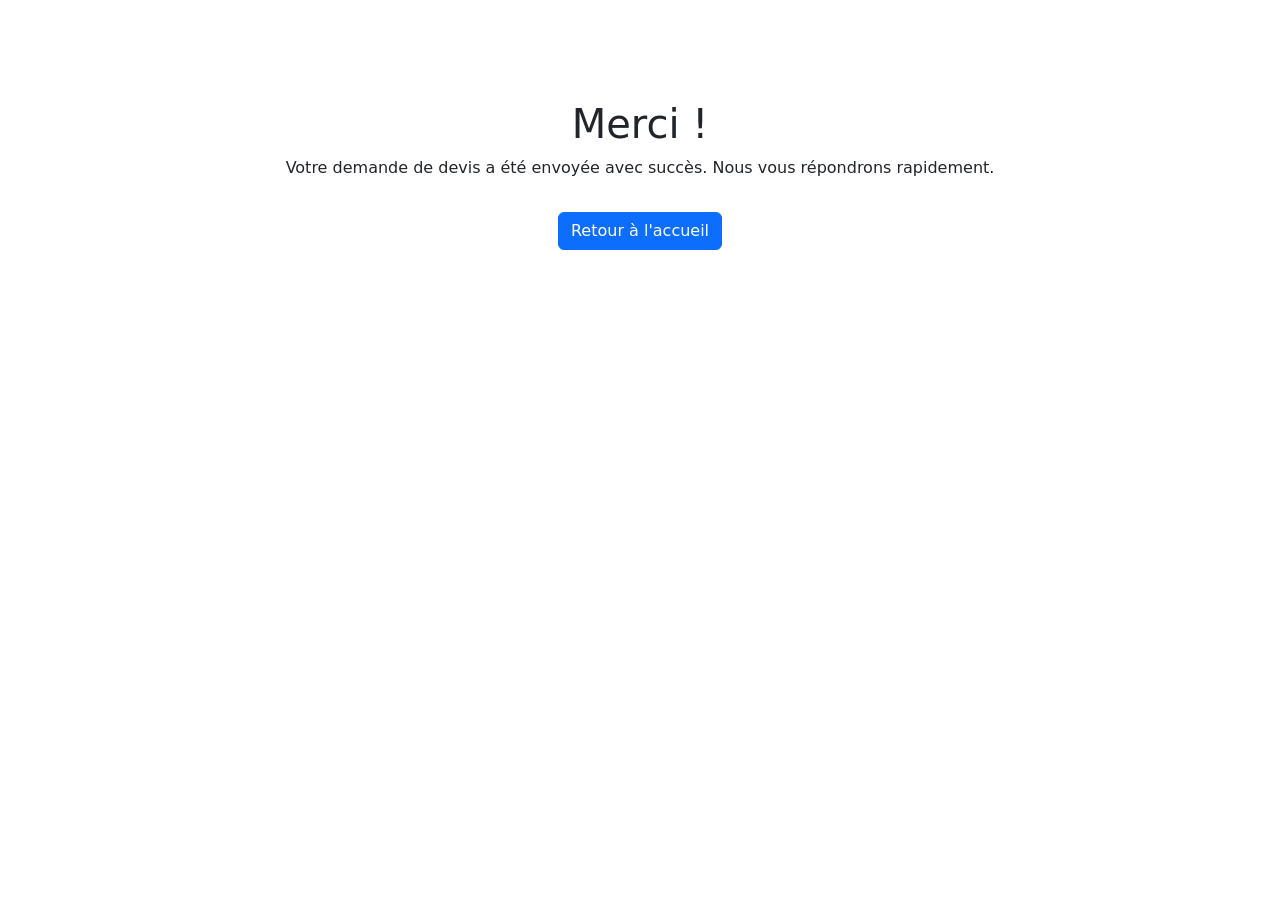
<file: merci.html>
<!DOCTYPE html>
<html lang="fr">
<head>
  <meta charset="UTF-8">
  <meta name="viewport" content="width=device-width, initial-scale=1.0">
  <title>Merci - DYNASTY COMPANY</title>
  <link href="https://cdn.jsdelivr.net/npm/bootstrap@5.3.8/dist/css/bootstrap.min.css" rel="stylesheet">
</head>
<body>
  <main class="container text-center" style="margin-top:100px;">
    <h1>Merci !</h1>
    <p>Votre demande de devis a été envoyée avec succès. Nous vous répondrons rapidement.</p>
    <a href="index.html" class="btn btn-primary mt-3">Retour à l'accueil</a>
  </main>
</body>
</html>
</file>
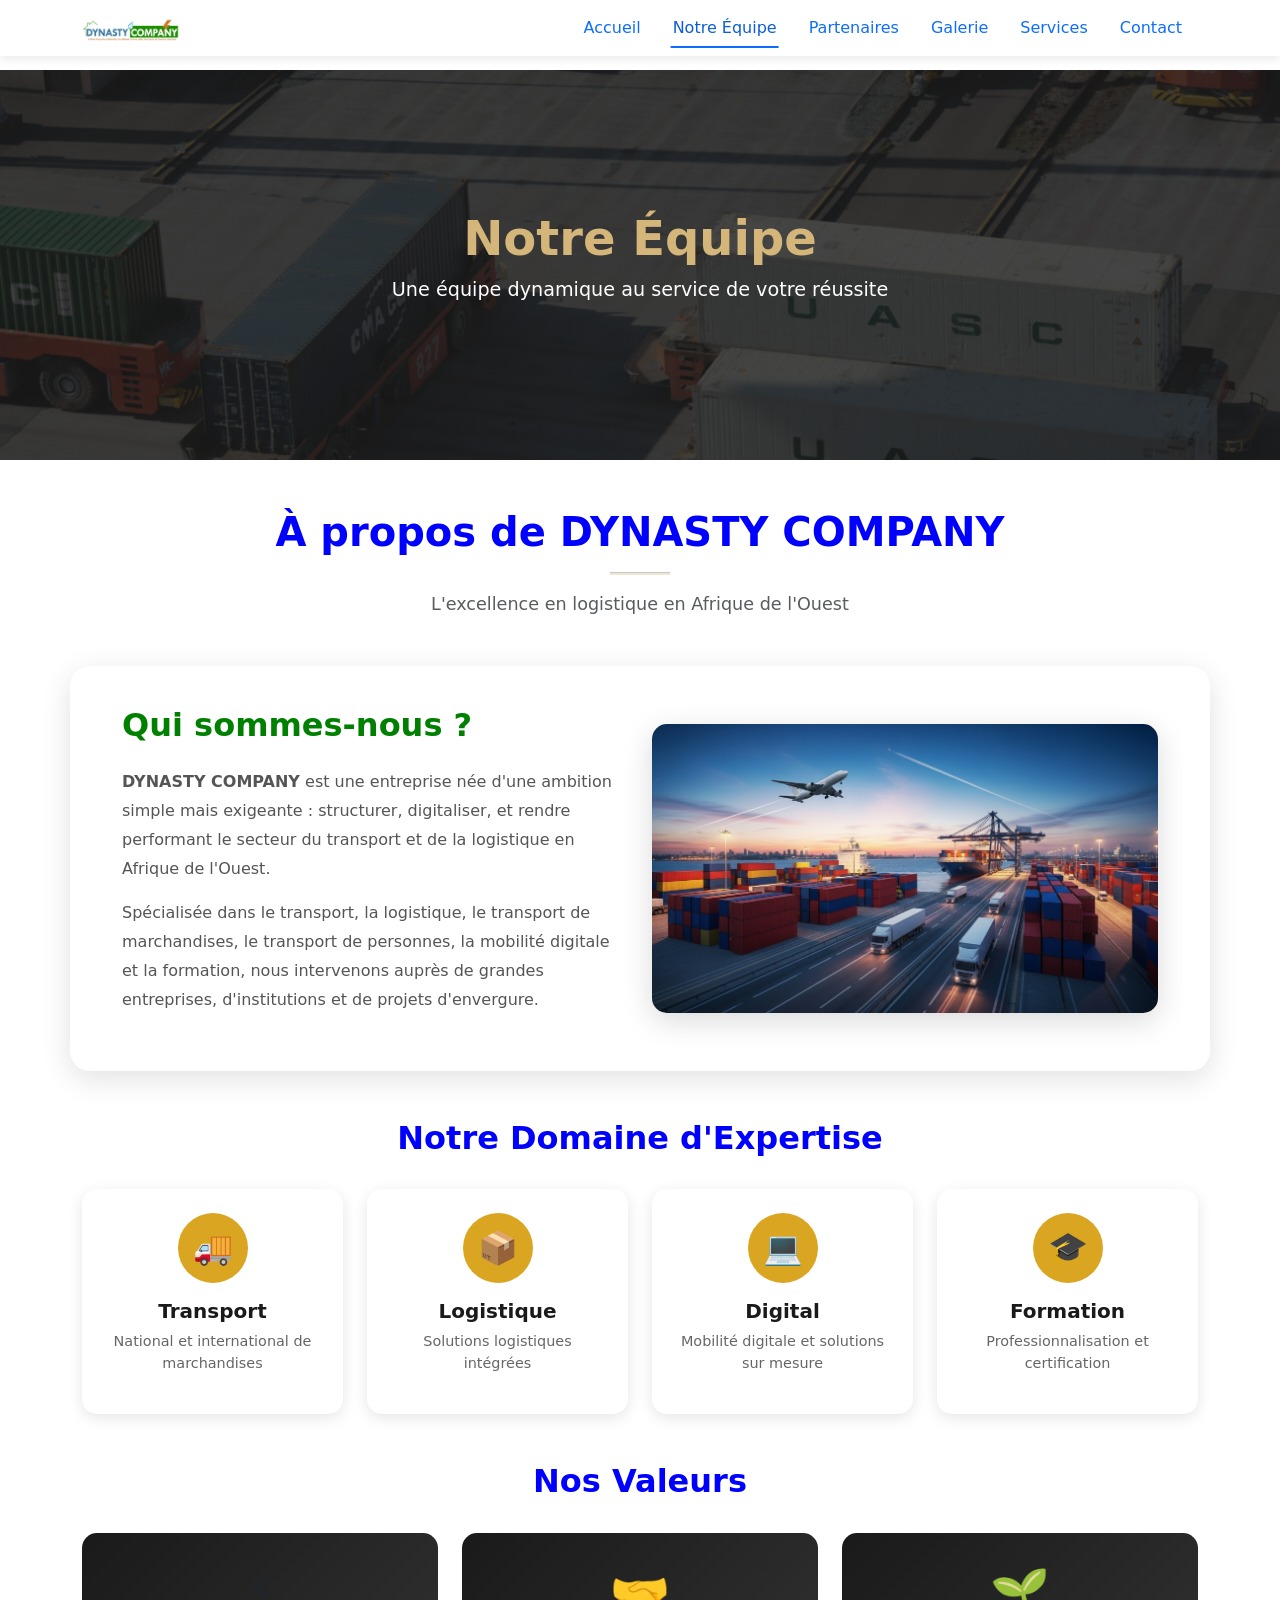
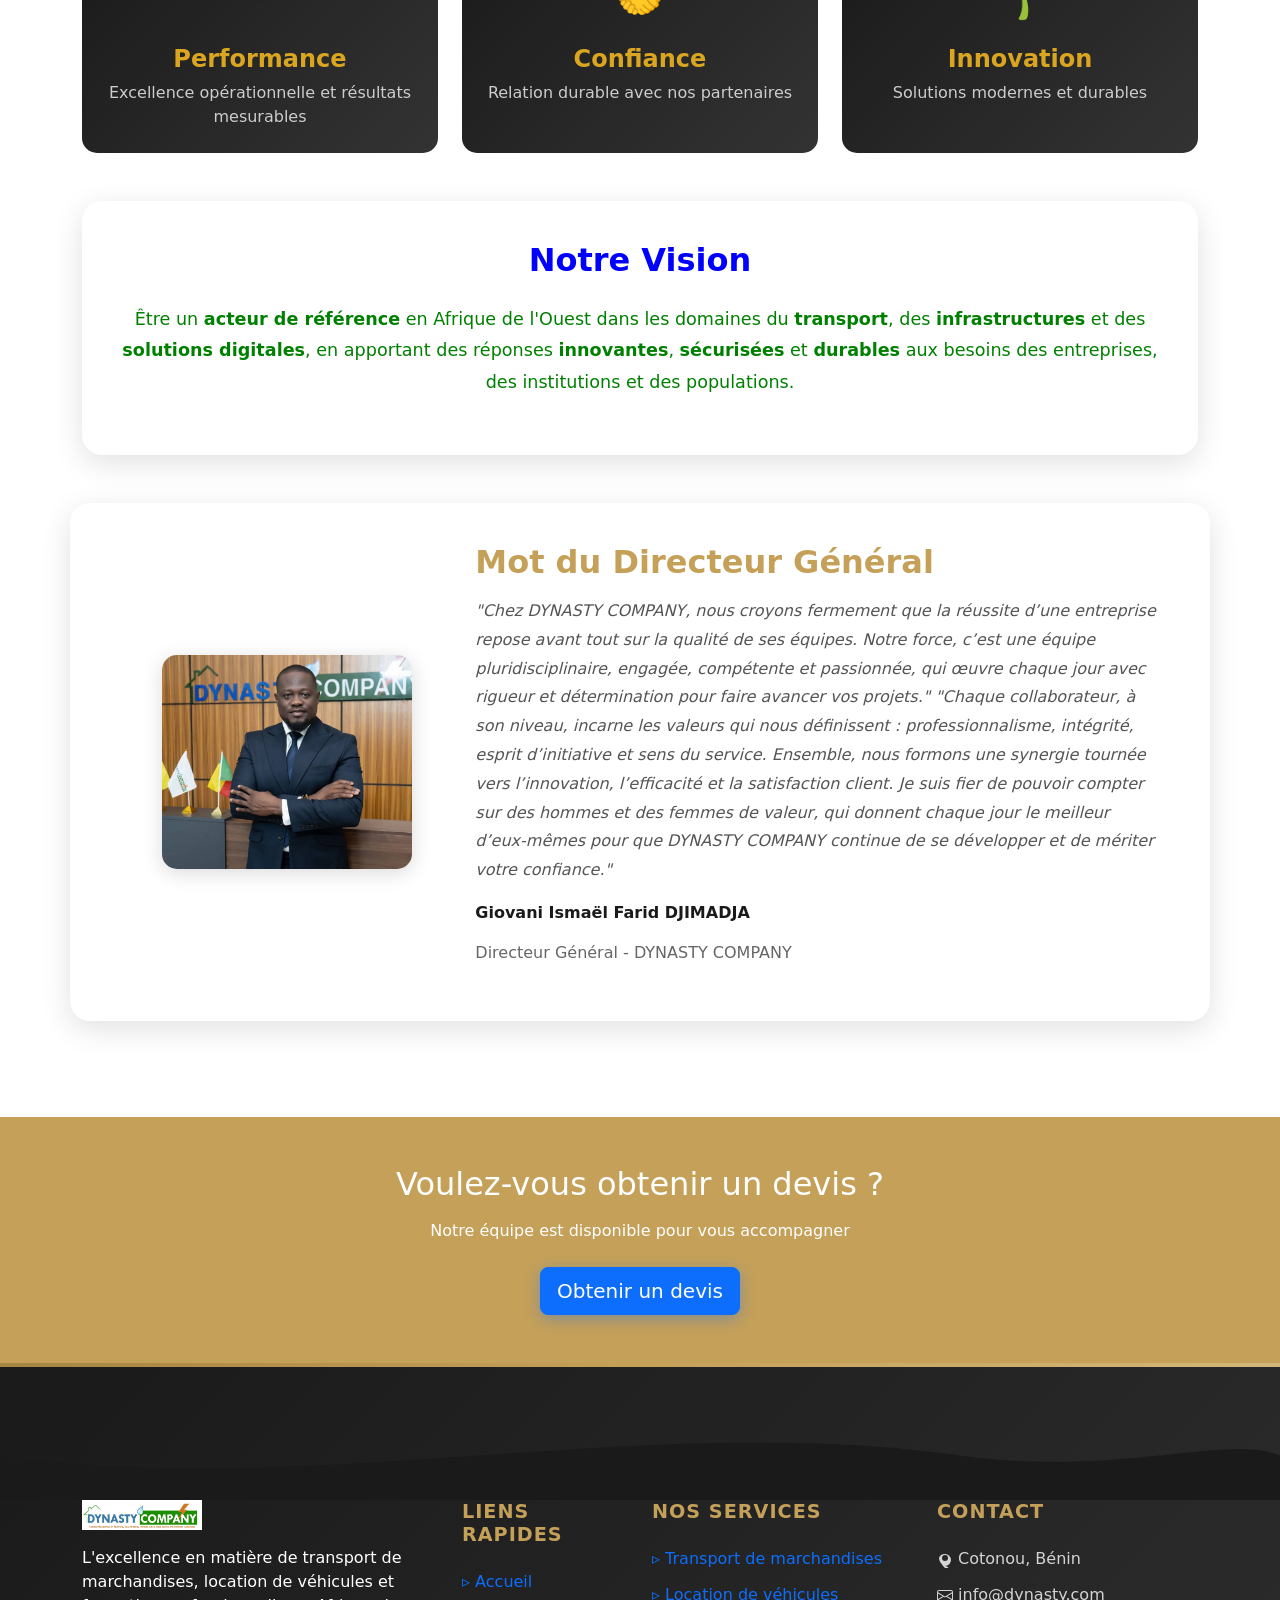
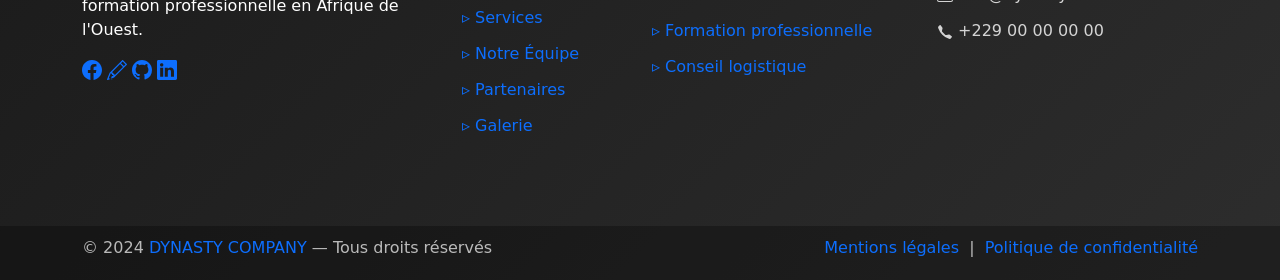
<file: notreEquipe.html>
<!DOCTYPE html>
<html lang="fr">

<head>
    <meta charset="UTF-8">
    <meta name="viewport" content="width=device-width, initial-scale=1.0">
    <title>Notre Équipe - DYNASTY COMPANY</title>
    <link rel="stylesheet" href="style.css">
    <link href="https://cdn.jsdelivr.net/npm/bootstrap@5.3.8/dist/css/bootstrap.min.css" rel="stylesheet"
        integrity="sha384-sRIl4kxILFvY47J16cr9ZwB07vP4J8+LH7qKQnuqkuIAvNWLzeN8tE5YBujZqJLB" crossorigin="anonymous">
    <script src="https://cdn.jsdelivr.net/npm/bootstrap@5.3.8/dist/js/bootstrap.bundle.min.js"
        integrity="sha384-FKyoEForCGlyvwx9Hj09JcYn3nv7wiPVlz7YYwJrWVcXK/BmnVDxM+D2scQbITxI"
        crossorigin="anonymous"></script>
</head>

<body>
    <!-- Navigation -->
    <nav class="navbar navbar-expand-lg fixed-top" style="background: white; box-shadow: 0 2px 10px rgba(0,0,0,0.1);">
        <div class="container">
            <a class="navbar-brand" href="index.html">
                <img src="assets/image/logo.jpg" alt="Logo" width="100">
            </a>
            <button class="navbar-toggler" type="button" data-bs-toggle="collapse" data-bs-target="#navbarNav">
                <span class="navbar-toggler-icon"></span>
            </button>
            <div class="collapse navbar-collapse" id="navbarNav">
                <ul class="navbar-nav ms-auto">
                    <li class="nav-item"><a class="nav-link" href="index.html">Accueil</a></li>
                    <li class="nav-item"><a class="nav-link active" href="notreEquipe.html"
                            style="color: #0b5ed7 !important;">Notre Équipe</a></li>
                    <li class="nav-item"><a class="nav-link" href="patenaire.html">Partenaires</a></li>
                    <li class="nav-item"><a class="nav-link" href="galerie.html">Galerie</a></li>
                    <li class="nav-item"><a class="nav-link" href="service.html">Services</a></li>
                    <li class="nav-item"><a class="nav-link" href="contact.html">Contact</a></li>
                </ul>
            </div>
        </div>
    </nav>

    <!-- Hero -->
    <section
        style="background: linear-gradient(rgba(26,26,26,0.8), rgba(26,26,26,0.8)), url('assets/image/back.jpg'); background-size: cover; background-position: center; min-height: 40vh; display: flex; align-items: center; justify-content: center; margin-top: 70px;">
        <div class="text-center text-white" style="padding: 60px 20px;">
            <h1 style="font-size: 3rem; font-weight: bold; color: #d4b67a;">Notre Équipe</h1>
            <p style="font-size: 1.2rem;">Une équipe dynamique au service de votre réussite</p>
        </div>
    </section>

    <main class="container py-5">
        <!-- Presentation -->
        <div class="text-center mb-5">
            <h1 style="font-size: 2.5rem; font-weight: bold; color: blue; margin-bottom: 1rem;">À propos de DYNASTY
                COMPANY
            </h1>
            <hr style="width: 60px; height: 3px; background: #c5a059; margin: 0 auto 1rem;">
            <p class="text-muted" style="font-size: 1.1rem;">L'excellence en logistique en Afrique de l'Ouest</p>
        </div>

        <div class="row align-items-center mb-5"
            style="background: white; border-radius: 20px; padding: 2.5rem; box-shadow: 0 8px 30px rgba(0,0,0,0.12);">
            <div class="col-lg-6">
                <h2 style="color: green; font-weight: bold; margin-bottom: 1.5rem;">Qui sommes-nous ?</h2>
                <p style="color: #555; line-height: 1.8; margin-bottom: 1rem;">
                    <strong>DYNASTY COMPANY</strong> est une entreprise née d'une ambition simple mais exigeante :
                    structurer, digitaliser, et rendre performant le secteur du transport et de la logistique en Afrique
                    de l'Ouest.
                </p>
                <p style="color: #555; line-height: 1.8;">
                    Spécialisée dans le transport, la logistique, le transport de marchandises, le transport de
                    personnes,
                    la mobilité digitale et la formation, nous intervenons auprès de grandes entreprises, d'institutions
                    et de projets d'envergure.
                </p>
            </div>
            <div class="col-lg-6 text-center mt-4 mt-lg-0">
                <img src="assets/image/hero-main.jpg" class="img-fluid"
                    style="border-radius: 15px; box-shadow: 0 8px 30px rgba(0,0,0,0.15);" alt="DYNASTY COMPANY">
            </div>
        </div>

        <!-- Expertise -->
        <div class="mb-5">
            <h2 style="color: blue; font-weight: bold; text-align: center; margin-bottom: 2rem;">Notre Domaine
                d'Expertise</h2>
            <div class="row g-4">
                <div class="col-md-6 col-lg-3">
                    <div class="text-center p-4 h-100"
                        style="background: white; border-radius: 15px; box-shadow: 0 4px 15px rgba(0,0,0,0.1);">
                        <div
                            style="width: 70px; height: 70px; background: goldenrod; border-radius: 50%; display: flex; align-items: center; justify-content: center; margin: 0 auto 1rem;">
                            <span style="font-size: 2rem;">🚚</span>
                        </div>
                        <h5 style="font-weight: bold; color: #1a1a1a;">Transport</h5>
                        <p style="color: #666; font-size: 0.9rem;">National et international de marchandises</p>
                    </div>
                </div>
                <div class="col-md-6 col-lg-3">
                    <div class="text-center p-4 h-100"
                        style="background: white; border-radius: 15px; box-shadow: 0 4px 15px rgba(0,0,0,0.1);">
                        <div
                            style="width: 70px; height: 70px; background: goldenrod; border-radius: 50%; display: flex; align-items: center; justify-content: center; margin: 0 auto 1rem;">
                            <span style="font-size: 2rem;">📦</span>
                        </div>
                        <h5 style="font-weight: bold; color: #1a1a1a;">Logistique</h5>
                        <p style="color: #666; font-size: 0.9rem;">Solutions logistiques intégrées</p>
                    </div>
                </div>
                <div class="col-md-6 col-lg-3">
                    <div class="text-center p-4 h-100"
                        style="background: white; border-radius: 15px; box-shadow: 0 4px 15px rgba(0,0,0,0.1);">
                        <div
                            style="width: 70px; height: 70px; background: goldenrod; border-radius: 50%; display: flex; align-items: center; justify-content: center; margin: 0 auto 1rem;">
                            <span style="font-size: 2rem;">💻</span>
                        </div>
                        <h5 style="font-weight: bold; color: #1a1a1a;">Digital</h5>
                        <p style="color: #666; font-size: 0.9rem;">Mobilité digitale et solutions sur mesure</p>
                    </div>
                </div>
                <div class="col-md-6 col-lg-3">
                    <div class="text-center p-4 h-100"
                        style="background: white; border-radius: 15px; box-shadow: 0 4px 15px rgba(0,0,0,0.1);">
                        <div
                            style="width: 70px; height: 70px; background: goldenrod; border-radius: 50%; display: flex; align-items: center; justify-content: center; margin: 0 auto 1rem;">
                            <span style="font-size: 2rem;">🎓</span>
                        </div>
                        <h5 style="font-weight: bold; color: #1a1a1a;">Formation</h5>
                        <p style="color: #666; font-size: 0.9rem;">Professionnalisation et certification</p>
                    </div>
                </div>
            </div>
        </div>

        <!-- Values -->
        <div class="mb-5">
            <h2 style="color: blue; font-weight: bold; text-align: center; margin-bottom: 2rem;">Nos Valeurs</h2>
            <div class="row g-4">
                <div class="col-md-4">
                    <div class="p-4 text-center h-100"
                        style="background: linear-gradient(135deg, #1a1a1a 0%, #333 100%); border-radius: 15px;">
                        <span style="font-size: 3rem; display: block; margin-bottom: 1rem;">⚡</span>
                        <h4 style="color:goldenrod; font-weight: bold; margin-bottom: 0.5rem;">Performance</h4>
                        <p style="color: #ccc; margin: 0;">Excellence opérationnelle et résultats mesurables</p>
                    </div>
                </div>
                <div class="col-md-4">
                    <div class="p-4 text-center h-100"
                        style="background: linear-gradient(135deg, #1a1a1a 0%, #333 100%); border-radius: 15px;">
                        <span style="font-size: 3rem; display: block; margin-bottom: 1rem;">🤝</span>
                        <h4 style="color: goldenrod; font-weight: bold; margin-bottom: 0.5rem;">Confiance</h4>
                        <p style="color: #ccc; margin: 0;">Relation durable avec nos partenaires</p>
                    </div>
                </div>
                <div class="col-md-4">
                    <div class="p-4 text-center h-100"
                        style="background: linear-gradient(135deg, #1a1a1a 0%, #333 100%); border-radius: 15px;">
                        <span style="font-size: 3rem; display: block; margin-bottom: 1rem;">🌱</span>
                        <h4 style="color: goldenrod; font-weight: bold; margin-bottom: 0.5rem;">Innovation</h4>
                        <p style="color: #ccc; margin: 0;">Solutions modernes et durables</p>
                    </div>
                </div>
            </div>
        </div>

        <!-- Vision -->
        <div class="mb-5"
            style="background: white; border-radius: 20px; padding: 2.5rem; box-shadow: 0 8px 30px rgba(0,0,0,0.12);">
            <h2 style="color: blue; font-weight: bold; text-align: center; margin-bottom: 1.5rem;">Notre Vision</h2>
            <p style="color:green; line-height: 1.8; text-align: center; font-size: 1.1rem;">
                Être un <strong style="color: green;">acteur de référence</strong> en Afrique de l'Ouest
                dans les domaines du <strong>transport</strong>, des <strong>infrastructures</strong> et des
                <strong>solutions digitales</strong>, en apportant des réponses <strong>innovantes</strong>,
                <strong>sécurisées</strong> et <strong>durables</strong> aux besoins des entreprises,
                des institutions et des populations.
            </p>
        </div>

        <!-- DG Message -->
        <div class="row align-items-center mb-5"
            style="background: white; border-radius: 20px; padding: 2.5rem; box-shadow: 0 8px 30px rgba(0,0,0,0.12);">
            <div class="col-lg-4 text-center mb-4 mb-lg-0">
                <img src="assets/image/dg_new.jpg" class="img-fluid"
                    style="border-radius: 15px; max-width: 250px; box-shadow: 0 4px 20px rgba(0,0,0,0.15);"
                    alt="Directeur Général">
            </div>
            <div class="col-lg-8">
                <h2 style="color: #c5a059; font-weight: bold; margin-bottom: 1rem;">Mot du Directeur Général</h2>
                <p style="color: #555; line-height: 1.8; font-style: italic;">
                    "Chez DYNASTY COMPANY, nous croyons fermement que la réussite d’une entreprise repose avant
                     tout sur la qualité de ses équipes. Notre force, c’est une 
                     équipe pluridisciplinaire, engagée, compétente et passionnée,
                      qui œuvre chaque jour avec rigueur et détermination pour faire
                       avancer vos projets."

                     "Chaque collaborateur, à son niveau, incarne les valeurs qui nous définissent :
                      professionnalisme, intégrité, esprit d’initiative et sens du 
                      service. Ensemble, nous formons une synergie tournée vers 
                      l’innovation, l’efficacité et la satisfaction client. 
                      Je suis fier de pouvoir compter sur des hommes et des femmes 
                      de valeur, qui donnent chaque jour le meilleur d’eux-mêmes pour
                       que DYNASTY COMPANY continue de se développer et de mériter votre confiance."
                </p>
                <p style="color: #1a1a1a; font-weight: bold; margin-top: 1rem;">Giovani Ismaël Farid DJIMADJA</p>
                <p style="color: #666;">Directeur Général - DYNASTY COMPANY</p>
            </div>
        </div>
    </main>

    <!-- Call to Action -->
    <section class="py-5" style="background: #c5a059;">
        <div class="container text-center">
            <h2 class="text-white mb-3">Voulez-vous obtenir un devis ?</h2>
            <p class="text-white mb-4">Notre équipe est disponible pour vous accompagner</p>
      <a href="devis.html" class="btn btn-primary btn-lg">Obtenir un devis</a>
        </div>
    </section>

    <!-- Footer -->
    <footer class="elegant-footer">
        <div class="footer-wave">
            <svg xmlns="http://www.w3.org/2000/svg" viewBox="0 0 1440 100" preserveAspectRatio="none">
                <path fill="var(--dark)" d="M0,50 C360,100 720,0 1080,50 C1260,75 1380,25 1440,50 L1440,100 L0,100 Z">
                </path>
            </svg>
        </div>
        <div class="container">
            <div class="row g-4">
                <div class="col-lg-4 col-md-6 mb-4">
                    <div class="footer-about">
                        <div class="footer-logo mb-3">
                            <img src="assets/image/logo.jpg" alt="DYNASTY" width="120">
                        </div>
                        <p class="footer-description">L'excellence en matière de transport de marchandises, location de
                            véhicules et formation professionnelle en Afrique de l'Ouest.</p>
                        <div class="footer-social">
                            <a href="#" class="social-link"><svg xmlns="http://www.w3.org/2000/svg" width="20"
                                    height="20" fill="currentColor" viewBox="0 0 16 16">
                                    <path
                                        d="M16 8.049c0-4.446-3.582-8.05-8-8.05C3.58 0-.002 3.603-.002 8.05c0 4.017 2.926 7.347 6.75 7.951v-5.625h-2.03V8.05H6.75V6.275c0-2.017 1.195-3.131 3.022-3.131.876 0 1.791.157 1.791.157v1.98h-1.009c-.993 0-1.303.621-1.303 1.258v1.51h2.218l-.354 2.326H9.25V16c3.824-.604 6.75-3.934 6.75-7.951z" />
                                </svg></a>
                            <a href="#" class="social-link"><svg xmlns="http://www.w3.org/2000/svg" width="20"
                                    height="20" fill="currentColor" viewBox="0 0 16 16">
                                    <path
                                        d="M12.146.146a.5.5 0 0 1 .708 0l3 3a.5.5 0 0 1 0 .708l-10 10a.5.5 0 0 1-.168.11l-5 2a.5.5 0 0 1-.65-.65l2-5a.5.5 0 0 1 .11-.168l10-10zM11.207 2.5 13.5 4.793 14.793 3.5 12.5 1.207 11.207 2.5zm1.586 3L10.5 3.207 4 9.707V10h.5a.5.5 0 0 1 .5.5v.5h.5a.5.5 0 0 1 .5.5v.5h.293l6.5-6.5zm-9.761 5.175-.106.106-1.528 3.821 3.821 1.528.106-.106A.5.5 0 0 1 5 12.5V12h-.5a.5.5 0 0 1-.5-.5V11h-.5a.5.5 0 0 1-.468-.325z" />
                                </svg></a>
                            <a href="#" class="social-link"><svg xmlns="http://www.w3.org/2000/svg" width="20"
                                    height="20" fill="currentColor" viewBox="0 0 16 16">
                                    <path
                                        d="M8 0C3.58 0 0 3.58 0 8c0 3.54 2.29 6.53 5.47 7.59.4.07.55-.17.55-.38 0-.19-.01-.82-.01-1.49-2.01.37-2.53-.49-2.69-.94-.09-.23-.48-.94-.82-1.13-.28-.15-.68-.52-.01-.53.63-.01 1.08.58 1.23.82.72 1.21 1.87.87 2.33.66.07-.52.28-.87.51-1.07-1.78-.2-3.64-.89-3.64-3.95 0-.87.31-1.59.82-2.15-.08-.2-.36-1.02.08-2.12 0 0 .67-.21 2.2.82.64-.18 1.32-.27 2-.27.68 0 1.36.09 2 .27 1.53-1.04 2.2-.82 2.2-.82.44 1.1.16 1.92.08 2.12.51.56.82 1.27.82 2.15 0 3.07-1.87 3.75-3.65 3.95.29.25.54.73.54 1.48 0 1.07-.01 1.93-.01 2.2 0 .21.15.46.55.38A8.012 8.012 0 0 0 16 8c0-4.42-3.58-8-8-8z" />
                                </svg></a>
                            <a href="#" class="social-link"><svg xmlns="http://www.w3.org/2000/svg" width="20"
                                    height="20" fill="currentColor" viewBox="0 0 16 16">
                                    <path
                                        d="M0 1.146C0 .513.526 0 1.175 0h13.65C15.474 0 16 .513 16 1.146v13.708c0 .633-.526 1.146-1.175 1.146H1.175C.526 16 0 15.487 0 14.854V1.146zm4.943 12.248V6.169H2.542v7.225h2.401zm-1.2-8.212c.837 0 1.358-.554 1.358-1.248-.015-.709-.52-1.248-1.342-1.248-.822 0-1.359.54-1.359 1.248 0 .694.521 1.248 1.327 1.248h.016zm4.908 8.212V9.359c0-.216.016-.432.08-.586.173-.431.568-.878 1.232-.878.869 0 1.216.662 1.216 1.634v3.865h2.401V9.25c0-2.22-1.184-3.252-2.764-3.252-1.274 0-1.845.7-2.165 1.193v.025h-.016a5.54 5.54 0 0 1 .016-.025V6.169h-2.4c.03.678 0 7.225 0 7.225h2.4z" />
                                </svg></a>
                        </div>
                    </div>
                </div>
                <div class="col-lg-2 col-md-6 mb-4">
                    <h5 class="footer-title">Liens rapides</h5>
                    <ul class="footer-links">
                        <li><a href="index.html"><span class="link-icon">▹</span> Accueil</a></li>
                        <li><a href="service.html"><span class="link-icon">▹</span> Services</a></li>
                        <li><a href="notreEquipe.html"><span class="link-icon">▹</span> Notre Équipe</a></li>
                        <li><a href="patenaire.html"><span class="link-icon">▹</span> Partenaires</a></li>
                        <li><a href="galerie.html"><span class="link-icon">▹</span> Galerie</a></li>
                    </ul>
                </div>
                <div class="col-lg-3 col-md-6 mb-4">
                    <h5 class="footer-title">Nos Services</h5>
                    <ul class="footer-links">
                        <li><a href="service.html"><span class="link-icon">▹</span> Transport de marchandises</a></li>
                        <li><a href="service.html"><span class="link-icon">▹</span> Location de véhicules</a></li>
                        <li><a href="service.html"><span class="link-icon">▹</span> Formation professionnelle</a></li>
                        <li><a href="contact.html"><span class="link-icon">▹</span> Conseil logistique</a></li>
                    </ul>
                </div>
                <div class="col-lg-3 col-md-6 mb-4">
                    <h5 class="footer-title">Contact</h5>
                    <div class="footer-contact">
                        <p><span class="contact-icon"><svg xmlns="http://www.w3.org/2000/svg" width="16" height="16"
                                    fill="currentColor" viewBox="0 0 16 16">
                                    <path
                                        d="M8 16s-6-5.686-6-10A6 6 0 0 1 8 2a6 6 0 0 1 0 12c4 0 6 5.686 6 10zm0-7a3 3 0 1 0 0-6 3 3 0 0 0 0 6z" />
                                </svg></span> Cotonou, Bénin</p>
                        <p><span class="contact-icon"><svg xmlns="http://www.w3.org/2000/svg" width="16" height="16"
                                    fill="currentColor" viewBox="0 0 16 16">
                                    <path
                                        d="M0 4a2 2 0 0 1 2-2h12a2 2 0 0 1 2 2v8a2 2 0 0 1-2 2H2a2 2 0 0 1-2-2V4zm2-1a1 1 0 0 0-1 1v.217l7 4.2 7-4.2V4a1 1 0 0 0-1-1H2zm13 2.383-4.758 2.855L15 11.114v-5.73zm-.034 6.878L9.271 8.82 8 9.583 6.728 8.82l-5.694 3.44A1 1 0 0 0 2 13h12a1 1 0 0 0 .966-.739zM1 11.114l4.758-2.876L1 5.383v5.73z" />
                                </svg></span> info@dynasty.com</p>
                        <p><span class="contact-icon"><svg xmlns="http://www.w3.org/2000/svg" width="16" height="16"
                                    fill="currentColor" viewBox="0 0 16 16">
                                    <path
                                        d="M3.654 1.328a.678.678 0 0 0-1.015-.063L1.605 2.3c-.483.484-.661 1.169-.45 1.77a17.568 17.568 0 0 0 4.168 6.608 17.569 17.569 0 0 0 6.608 4.168c.601.211 1.286.033 1.77-.45l1.034-1.034a.678.678 0 0 0-.063-1.015l-2.307-1.794a.678.678 0 0 0-.58-.122l-2.19.547a1.745 1.745 0 0 1-1.657-.459L5.482 8.062a1.745 1.745 0 0 1-.46-1.657l.548-2.19a.678.678 0 0 0-.122-.58L3.654 1.328z" />
                                </svg></span> +229 00 00 00 00</p>
                    </div>
                </div>
            </div>
        </div>
        <div class="footer-bottom">
            <div class="container">
                <div class="row align-items-center">
                    <div class="col-md-6 text-center text-md-start">
                        <p class="mb-0">© 2024 <a href="#" class="brand-link">DYNASTY COMPANY</a> — Tous droits réservés
                        </p>
                    </div>
                    <div class="col-md-6 text-center text-md-end">
                        <p class="mb-0 footer-legal">
                            <a href="#">Mentions légales</a> &nbsp;|&nbsp;
                            <a href="#">Politique de confidentialité</a>
                        </p>
                    </div>
                </div>
            </div>
        </div>
    </footer>
</body>

</html>
</file>
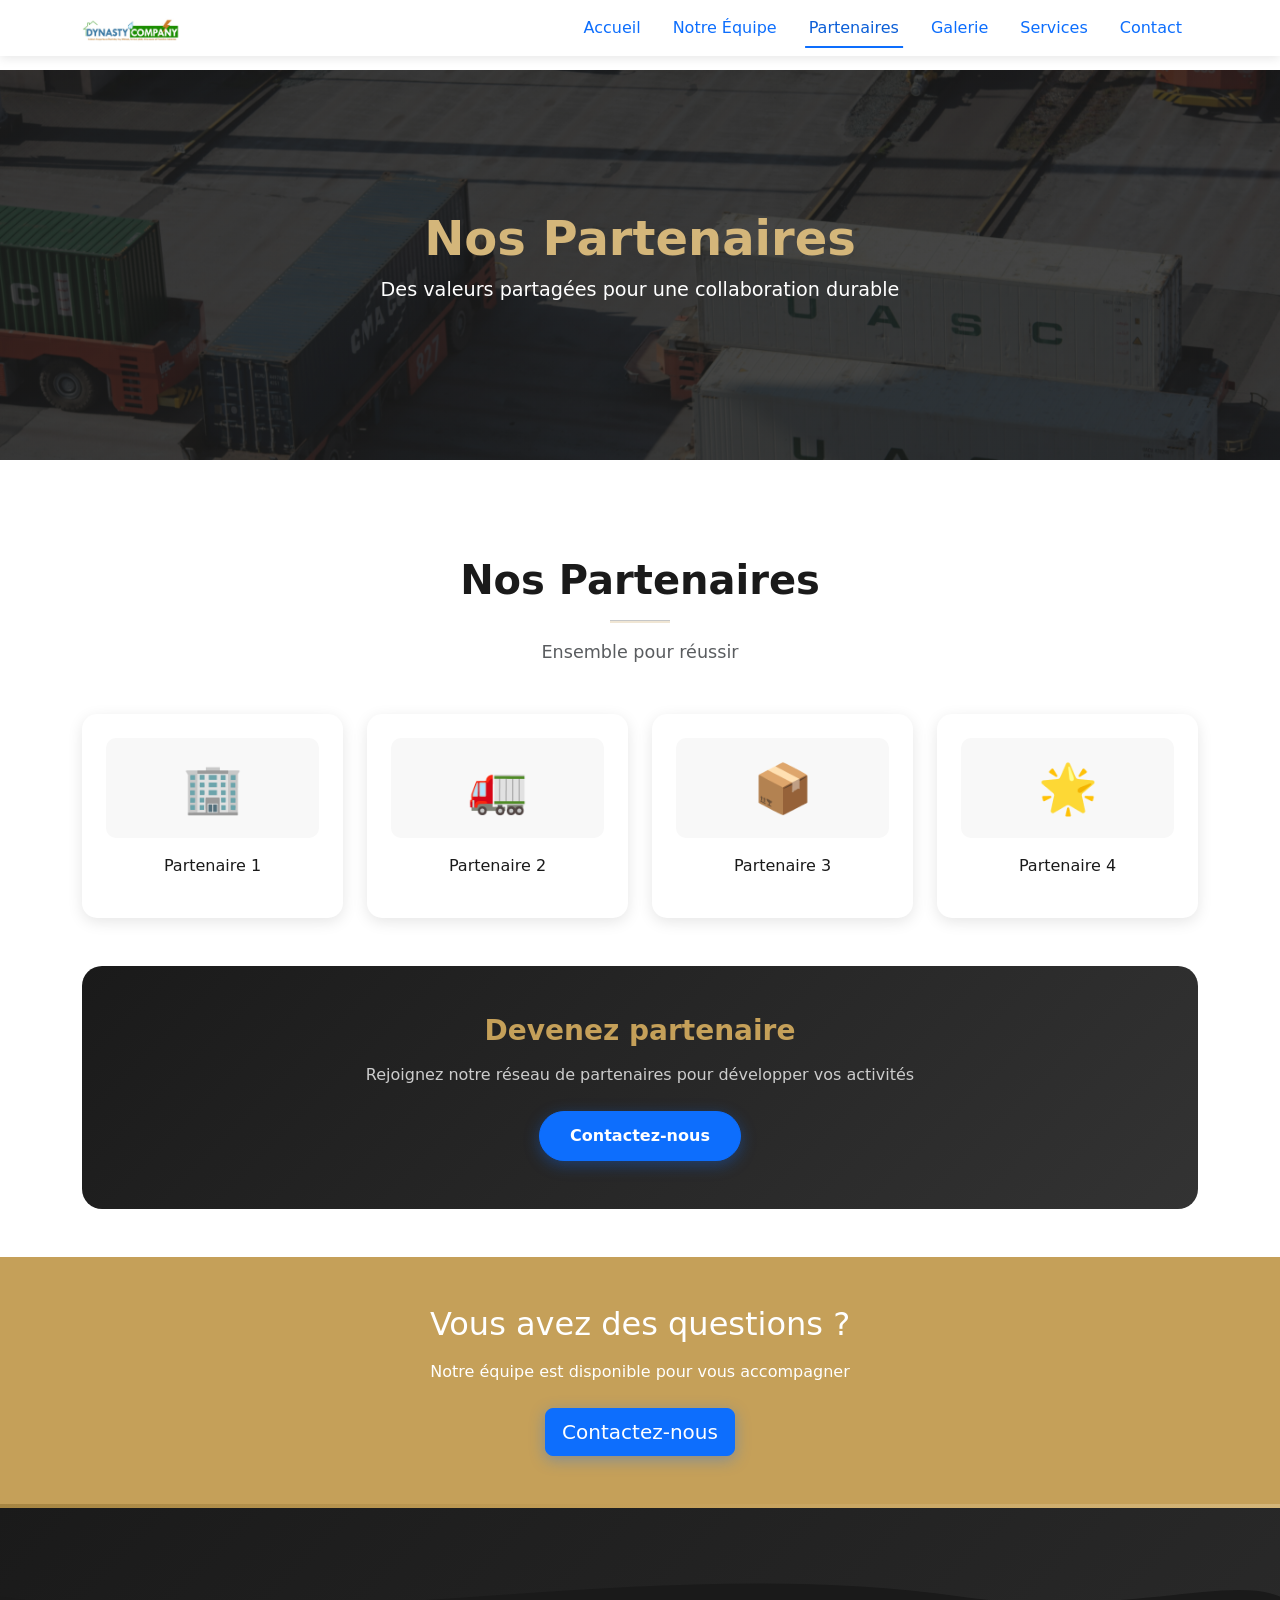
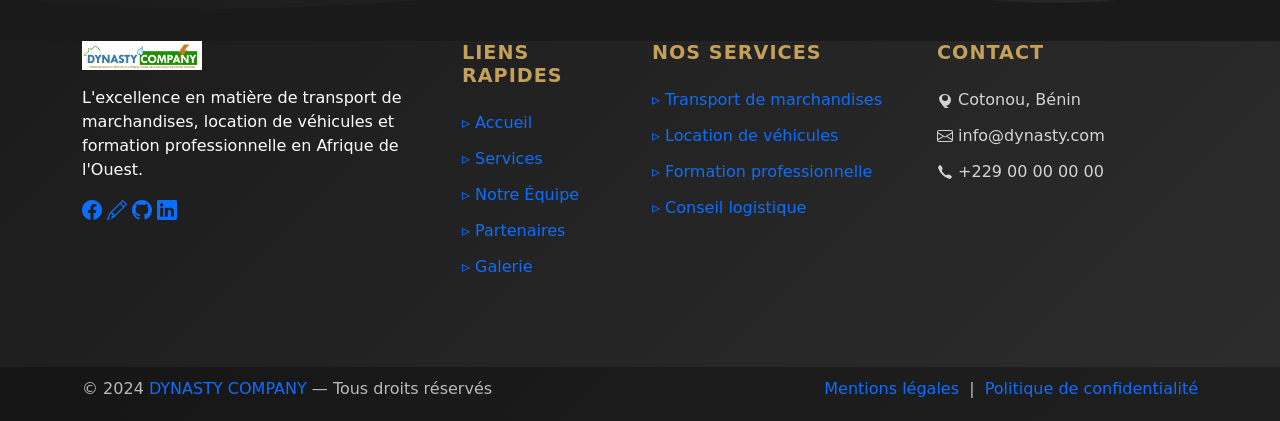
<file: patenaire.html>
<!DOCTYPE html>
<html lang="fr">

<head>
  <meta charset="UTF-8">
  <meta name="viewport" content="width=device-width, initial-scale=1.0">
  <title>Partenaires - DYNASTY COMPANY</title>
  <link rel="stylesheet" href="style.css">
  <link href="https://cdn.jsdelivr.net/npm/bootstrap@5.3.8/dist/css/bootstrap.min.css" rel="stylesheet"
    integrity="sha384-sRIl4kxILFvY47J16cr9ZwB07vP4J8+LH7qKQnuqkuIAvNWLzeN8tE5YBujZqJLB" crossorigin="anonymous">
  <script src="https://cdn.jsdelivr.net/npm/bootstrap@5.3.8/dist/js/bootstrap.bundle.min.js"
    integrity="sha384-FKyoEForCGlyvwx9Hj09JcYn3nv7wiPVlz7YYwJrWVcXK/BmnVDxM+D2scQbITxI"
    crossorigin="anonymous"></script>
</head>

<body>
  <!-- Navigation -->
  <nav class="navbar navbar-expand-lg fixed-top" style="background: white; box-shadow: 0 2px 10px rgba(0,0,0,0.1);">
    <div class="container">
      <a class="navbar-brand" href="index.html">
        <img src="assets/image/logo.jpg" alt="Logo" width="100">
      </a>
      <button class="navbar-toggler" type="button" data-bs-toggle="collapse" data-bs-target="#navbarNav">
        <span class="navbar-toggler-icon"></span>
      </button>
      <div class="collapse navbar-collapse" id="navbarNav">
        <ul class="navbar-nav ms-auto">
          <li class="nav-item"><a class="nav-link" href="index.html">Accueil</a></li>
          <li class="nav-item"><a class="nav-link" href="notreEquipe.html">Notre Équipe</a></li>
                    <li class="nav-item"><a class="nav-link active" href="patenaire.html"
                            style="color: #0b5ed7 !important;">Partenaires</a></li>
          <li class="nav-item"><a class="nav-link" href="galerie.html">Galerie</a></li>
          <li class="nav-item"><a class="nav-link" href="service.html">Services</a></li>
          <li class="nav-item"><a class="nav-link" href="contact.html">Contact</a></li>
        </ul>
      </div>
    </div>
  </nav>

  <!-- Hero -->
  <section
    style="background: linear-gradient(rgba(26,26,26,0.8), rgba(26,26,26,0.8)), url('assets/image/back.jpg'); background-size: cover; background-position: center; min-height: 40vh; display: flex; align-items: center; justify-content: center; margin-top: 70px;">
    <div class="text-center text-white" style="padding: 60px 20px;">
      <h1 style="font-size: 3rem; font-weight: bold; color: #d4b67a;">Nos Partenaires</h1>
      <p style="font-size: 1.2rem;">Des valeurs partagées pour une collaboration durable</p>
    </div>
  </section>

  <main class="container py-5">
    
    <!-- Partners Section -->
    <div class="text-center mb-5 mt-5">
      <h2 style="font-size: 2.5rem; font-weight: bold; color: #1a1a1a; margin-bottom: 1rem;">Nos Partenaires
      </h2>
      <hr style="width: 60px; height: 3px; background: #c5a059; margin: 0 auto 1rem;">
      <p class="text-muted" style="font-size: 1.1rem;">Ensemble pour réussir</p>
    </div>

    <div class="row g-4 justify-content-center">
      <div class="col-6 col-md-4 col-lg-3">
        <div class="text-center p-4"
          style="background: white; border-radius: 15px; box-shadow: 0 4px 15px rgba(0,0,0,0.1);">
          <div
            style="height: 100px; display: flex; align-items: center; justify-content: center; background: #f8f8f8; border-radius: 10px;">
            <span style="font-size: 3rem;">🏢</span>
          </div>
          <p style="margin-top: 1rem; font-weight: 500; color: #1a1a1a;">Partenaire 1</p>
        </div>
      </div>
      <div class="col-6 col-md-4 col-lg-3">
        <div class="text-center p-4"
          style="background: white; border-radius: 15px; box-shadow: 0 4px 15px rgba(0,0,0,0.1);">
          <div
            style="height: 100px; display: flex; align-items: center; justify-content: center; background: #f8f8f8; border-radius: 10px;">
            <span style="font-size: 3rem;">🚛</span>
          </div>
          <p style="margin-top: 1rem; font-weight: 500; color: #1a1a1a;">Partenaire 2</p>
        </div>
      </div>
      <div class="col-6 col-md-4 col-lg-3">
        <div class="text-center p-4"
          style="background: white; border-radius: 15px; box-shadow: 0 4px 15px rgba(0,0,0,0.1);">
          <div
            style="height: 100px; display: flex; align-items: center; justify-content: center; background: #f8f8f8; border-radius: 10px;">
            <span style="font-size: 3rem;">📦</span>
          </div>
          <p style="margin-top: 1rem; font-weight: 500; color: #1a1a1a;">Partenaire 3</p>
        </div>
      </div>
      <div class="col-6 col-md-4 col-lg-3">
        <div class="text-center p-4"
          style="background: white; border-radius: 15px; box-shadow: 0 4px 15px rgba(0,0,0,0.1);">
          <div
            style="height: 100px; display: flex; align-items: center; justify-content: center; background: #f8f8f8; border-radius: 10px;">
            <span style="font-size: 3rem;">🌟</span>
          </div>
          <p style="margin-top: 1rem; font-weight: 500; color: #1a1a1a;">Partenaire 4</p>
        </div>
      </div>
    </div>

    <!-- Become Partner CTA -->
    <div class="mt-5"
      style="background: linear-gradient(135deg, #1a1a1a 0%, #333 100%); border-radius: 20px; padding: 3rem; text-align: center;">
      <h3 style="color: #c5a059; font-weight: bold; margin-bottom: 1rem;">Devenez partenaire</h3>
      <p style="color: #ccc; margin-bottom: 1.5rem;">Rejoignez notre réseau de partenaires pour développer vos activités
      </p>
      <a href="contact.html" class="btn btn-primary"
        style="padding: 12px 30px; border-radius: 25px; font-weight: bold; text-decoration: none;">Contactez-nous</a>
    </div>
  </main>

  <!-- Call to Action -->
  <section class="py-5" style="background: #c5a059;">
    <div class="container text-center">
      <h2 class="text-white mb-3">Vous avez des questions ?</h2>
      <p class="text-white mb-4">Notre équipe est disponible pour vous accompagner</p>
      <a href="contact.html" class="btn btn-primary btn-lg">Contactez-nous</a>
    </div>
  </section>

  <!-- Footer -->
  <footer class="elegant-footer">
        <div class="footer-wave">
            <svg xmlns="http://www.w3.org/2000/svg" viewBox="0 0 1440 100" preserveAspectRatio="none">
                <path fill="var(--dark)" d="M0,50 C360,100 720,0 1080,50 C1260,75 1380,25 1440,50 L1440,100 L0,100 Z"></path>
            </svg>
        </div>
        <div class="container">
            <div class="row g-4">
                <div class="col-lg-4 col-md-6 mb-4">
                    <div class="footer-about">
                        <div class="footer-logo mb-3">
                            <img src="assets/image/logo.jpg" alt="DYNASTY" width="120">
                        </div>
                        <p class="footer-description">L'excellence en matière de transport de marchandises, location de véhicules et formation professionnelle en Afrique de l'Ouest.</p>
                        <div class="footer-social">
                            <a href="#" class="social-link"><svg xmlns="http://www.w3.org/2000/svg" width="20" height="20" fill="currentColor" viewBox="0 0 16 16"><path d="M16 8.049c0-4.446-3.582-8.05-8-8.05C3.58 0-.002 3.603-.002 8.05c0 4.017 2.926 7.347 6.75 7.951v-5.625h-2.03V8.05H6.75V6.275c0-2.017 1.195-3.131 3.022-3.131.876 0 1.791.157 1.791.157v1.98h-1.009c-.993 0-1.303.621-1.303 1.258v1.51h2.218l-.354 2.326H9.25V16c3.824-.604 6.75-3.934 6.75-7.951z"/></svg></a>
                            <a href="#" class="social-link"><svg xmlns="http://www.w3.org/2000/svg" width="20" height="20" fill="currentColor" viewBox="0 0 16 16"><path d="M12.146.146a.5.5 0 0 1 .708 0l3 3a.5.5 0 0 1 0 .708l-10 10a.5.5 0 0 1-.168.11l-5 2a.5.5 0 0 1-.65-.65l2-5a.5.5 0 0 1 .11-.168l10-10zM11.207 2.5 13.5 4.793 14.793 3.5 12.5 1.207 11.207 2.5zm1.586 3L10.5 3.207 4 9.707V10h.5a.5.5 0 0 1 .5.5v.5h.5a.5.5 0 0 1 .5.5v.5h.293l6.5-6.5zm-9.761 5.175-.106.106-1.528 3.821 3.821 1.528.106-.106A.5.5 0 0 1 5 12.5V12h-.5a.5.5 0 0 1-.5-.5V11h-.5a.5.5 0 0 1-.468-.325z"/></svg></a>
                            <a href="#" class="social-link"><svg xmlns="http://www.w3.org/2000/svg" width="20" height="20" fill="currentColor" viewBox="0 0 16 16"><path d="M8 0C3.58 0 0 3.58 0 8c0 3.54 2.29 6.53 5.47 7.59.4.07.55-.17.55-.38 0-.19-.01-.82-.01-1.49-2.01.37-2.53-.49-2.69-.94-.09-.23-.48-.94-.82-1.13-.28-.15-.68-.52-.01-.53.63-.01 1.08.58 1.23.82.72 1.21 1.87.87 2.33.66.07-.52.28-.87.51-1.07-1.78-.2-3.64-.89-3.64-3.95 0-.87.31-1.59.82-2.15-.08-.2-.36-1.02.08-2.12 0 0 .67-.21 2.2.82.64-.18 1.32-.27 2-.27.68 0 1.36.09 2 .27 1.53-1.04 2.2-.82 2.2-.82.44 1.1.16 1.92.08 2.12.51.56.82 1.27.82 2.15 0 3.07-1.87 3.75-3.65 3.95.29.25.54.73.54 1.48 0 1.07-.01 1.93-.01 2.2 0 .21.15.46.55.38A8.012 8.012 0 0 0 16 8c0-4.42-3.58-8-8-8z"/></svg></a>
                            <a href="#" class="social-link"><svg xmlns="http://www.w3.org/2000/svg" width="20" height="20" fill="currentColor" viewBox="0 0 16 16"><path d="M0 1.146C0 .513.526 0 1.175 0h13.65C15.474 0 16 .513 16 1.146v13.708c0 .633-.526 1.146-1.175 1.146H1.175C.526 16 0 15.487 0 14.854V1.146zm4.943 12.248V6.169H2.542v7.225h2.401zm-1.2-8.212c.837 0 1.358-.554 1.358-1.248-.015-.709-.52-1.248-1.342-1.248-.822 0-1.359.54-1.359 1.248 0 .694.521 1.248 1.327 1.248h.016zm4.908 8.212V9.359c0-.216.016-.432.08-.586.173-.431.568-.878 1.232-.878.869 0 1.216.662 1.216 1.634v3.865h2.401V9.25c0-2.22-1.184-3.252-2.764-3.252-1.274 0-1.845.7-2.165 1.193v.025h-.016a5.54 5.54 0 0 1 .016-.025V6.169h-2.4c.03.678 0 7.225 0 7.225h2.4z"/></svg></a>
                        </div>
                    </div>
                </div>
                <div class="col-lg-2 col-md-6 mb-4">
                    <h5 class="footer-title">Liens rapides</h5>
                    <ul class="footer-links">
                        <li><a href="index.html"><span class="link-icon">▹</span> Accueil</a></li>
                        <li><a href="service.html"><span class="link-icon">▹</span> Services</a></li>
                        <li><a href="notreEquipe.html"><span class="link-icon">▹</span> Notre Équipe</a></li>
                        <li><a href="patenaire.html"><span class="link-icon">▹</span> Partenaires</a></li>
                        <li><a href="galerie.html"><span class="link-icon">▹</span> Galerie</a></li>
                    </ul>
                </div>
                <div class="col-lg-3 col-md-6 mb-4">
                    <h5 class="footer-title">Nos Services</h5>
                    <ul class="footer-links">
                        <li><a href="service.html"><span class="link-icon">▹</span> Transport de marchandises</a></li>
                        <li><a href="service.html"><span class="link-icon">▹</span> Location de véhicules</a></li>
                        <li><a href="service.html"><span class="link-icon">▹</span> Formation professionnelle</a></li>
                        <li><a href="contact.html"><span class="link-icon">▹</span> Conseil logistique</a></li>
                    </ul>
                </div>
                <div class="col-lg-3 col-md-6 mb-4">
                    <h5 class="footer-title">Contact</h5>
                    <div class="footer-contact">
                        <p><span class="contact-icon"><svg xmlns="http://www.w3.org/2000/svg" width="16" height="16" fill="currentColor" viewBox="0 0 16 16"><path d="M8 16s-6-5.686-6-10A6 6 0 0 1 8 2a6 6 0 0 1 0 12c4 0 6 5.686 6 10zm0-7a3 3 0 1 0 0-6 3 3 0 0 0 0 6z"/></svg></span> Cotonou, Bénin</p>
                        <p><span class="contact-icon"><svg xmlns="http://www.w3.org/2000/svg" width="16" height="16" fill="currentColor" viewBox="0 0 16 16"><path d="M0 4a2 2 0 0 1 2-2h12a2 2 0 0 1 2 2v8a2 2 0 0 1-2 2H2a2 2 0 0 1-2-2V4zm2-1a1 1 0 0 0-1 1v.217l7 4.2 7-4.2V4a1 1 0 0 0-1-1H2zm13 2.383-4.758 2.855L15 11.114v-5.73zm-.034 6.878L9.271 8.82 8 9.583 6.728 8.82l-5.694 3.44A1 1 0 0 0 2 13h12a1 1 0 0 0 .966-.739zM1 11.114l4.758-2.876L1 5.383v5.73z"/></svg></span> info@dynasty.com</p>
                        <p><span class="contact-icon"><svg xmlns="http://www.w3.org/2000/svg" width="16" height="16" fill="currentColor" viewBox="0 0 16 16"><path d="M3.654 1.328a.678.678 0 0 0-1.015-.063L1.605 2.3c-.483.484-.661 1.169-.45 1.77a17.568 17.568 0 0 0 4.168 6.608 17.569 17.569 0 0 0 6.608 4.168c.601.211 1.286.033 1.77-.45l1.034-1.034a.678.678 0 0 0-.063-1.015l-2.307-1.794a.678.678 0 0 0-.58-.122l-2.19.547a1.745 1.745 0 0 1-1.657-.459L5.482 8.062a1.745 1.745 0 0 1-.46-1.657l.548-2.19a.678.678 0 0 0-.122-.58L3.654 1.328z"/></svg></span> +229 00 00 00 00</p>
                    </div>
                </div>
            </div>
        </div>
        <div class="footer-bottom">
            <div class="container">
                <div class="row align-items-center">
                    <div class="col-md-6 text-center text-md-start">
                        <p class="mb-0">© 2024 <a href="#" class="brand-link">DYNASTY COMPANY</a> — Tous droits réservés</p>
                    </div>
                    <div class="col-md-6 text-center text-md-end">
                        <p class="mb-0 footer-legal">
                            <a href="#">Mentions légales</a> &nbsp;|&nbsp; 
                            <a href="#">Politique de confidentialité</a>
                        </p>
                    </div>
                </div>
            </div>
        </div>
    </footer>
</body>

</html>
</file>
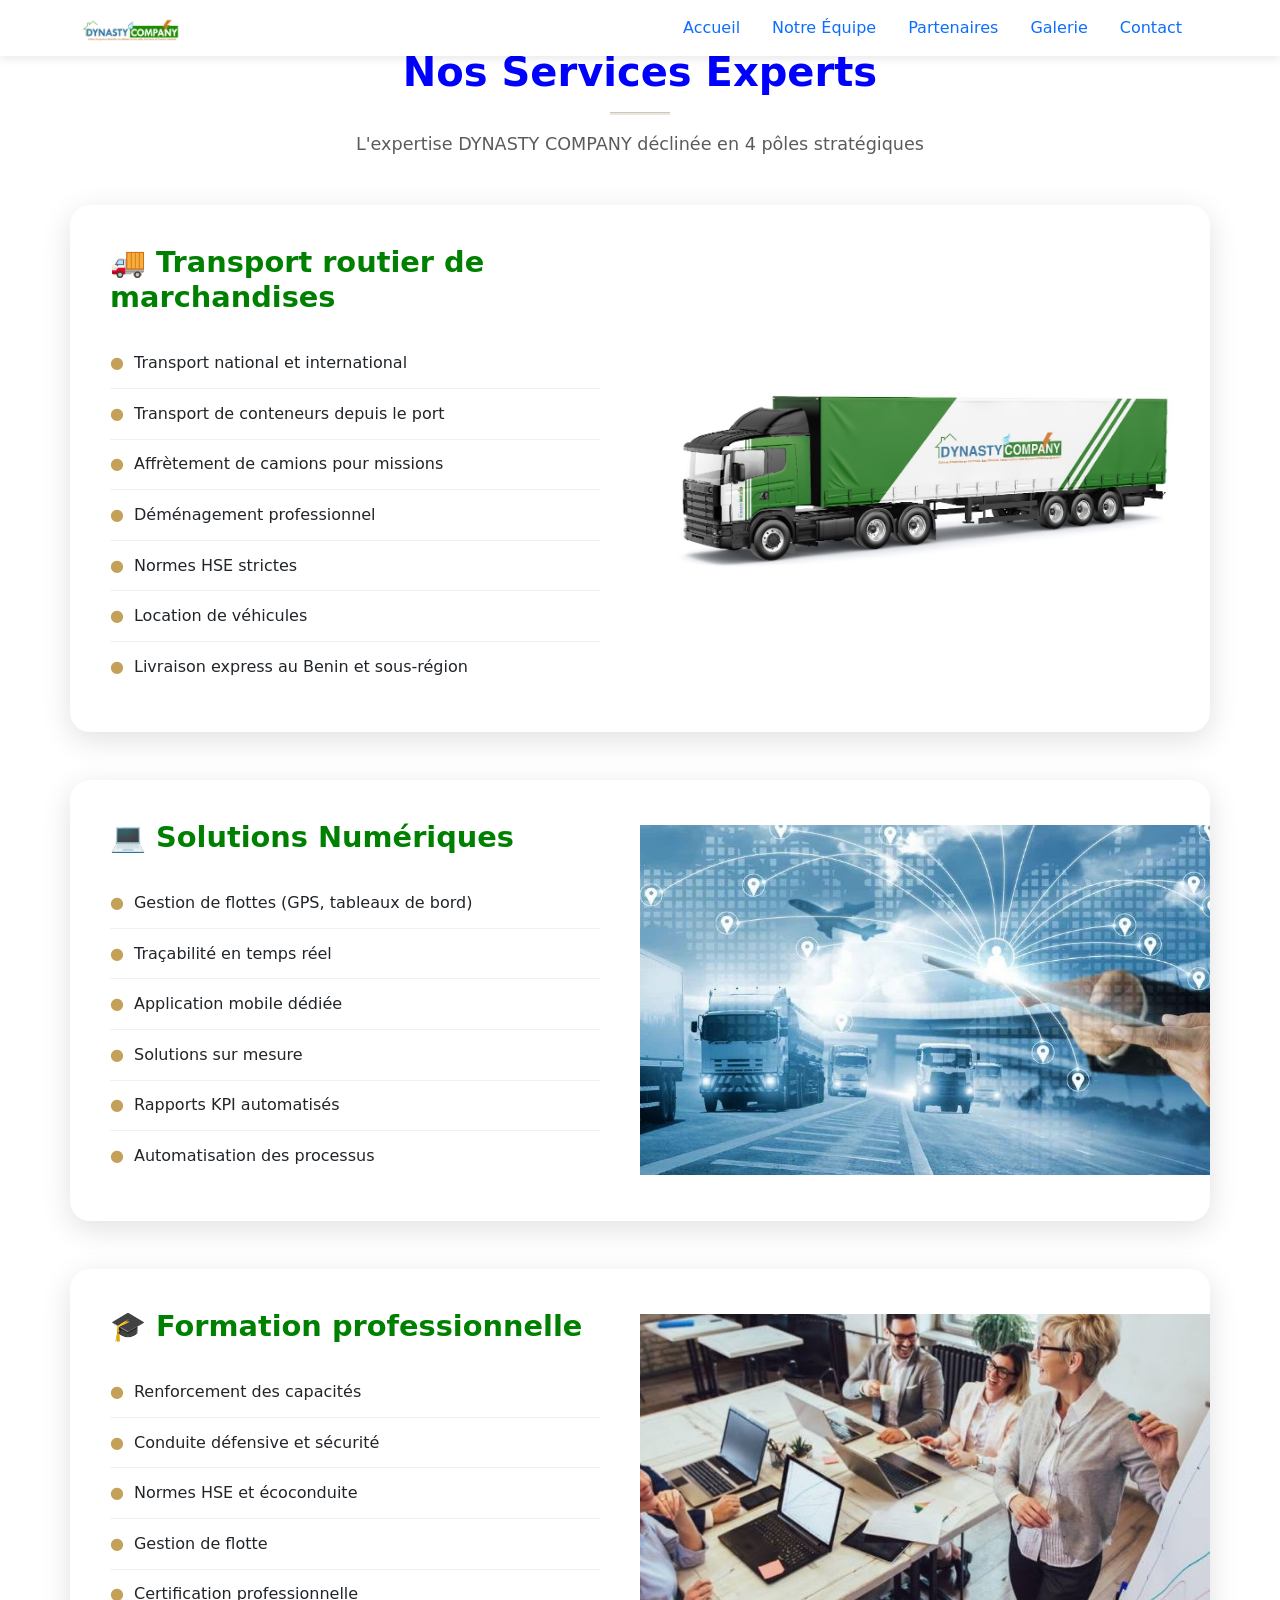
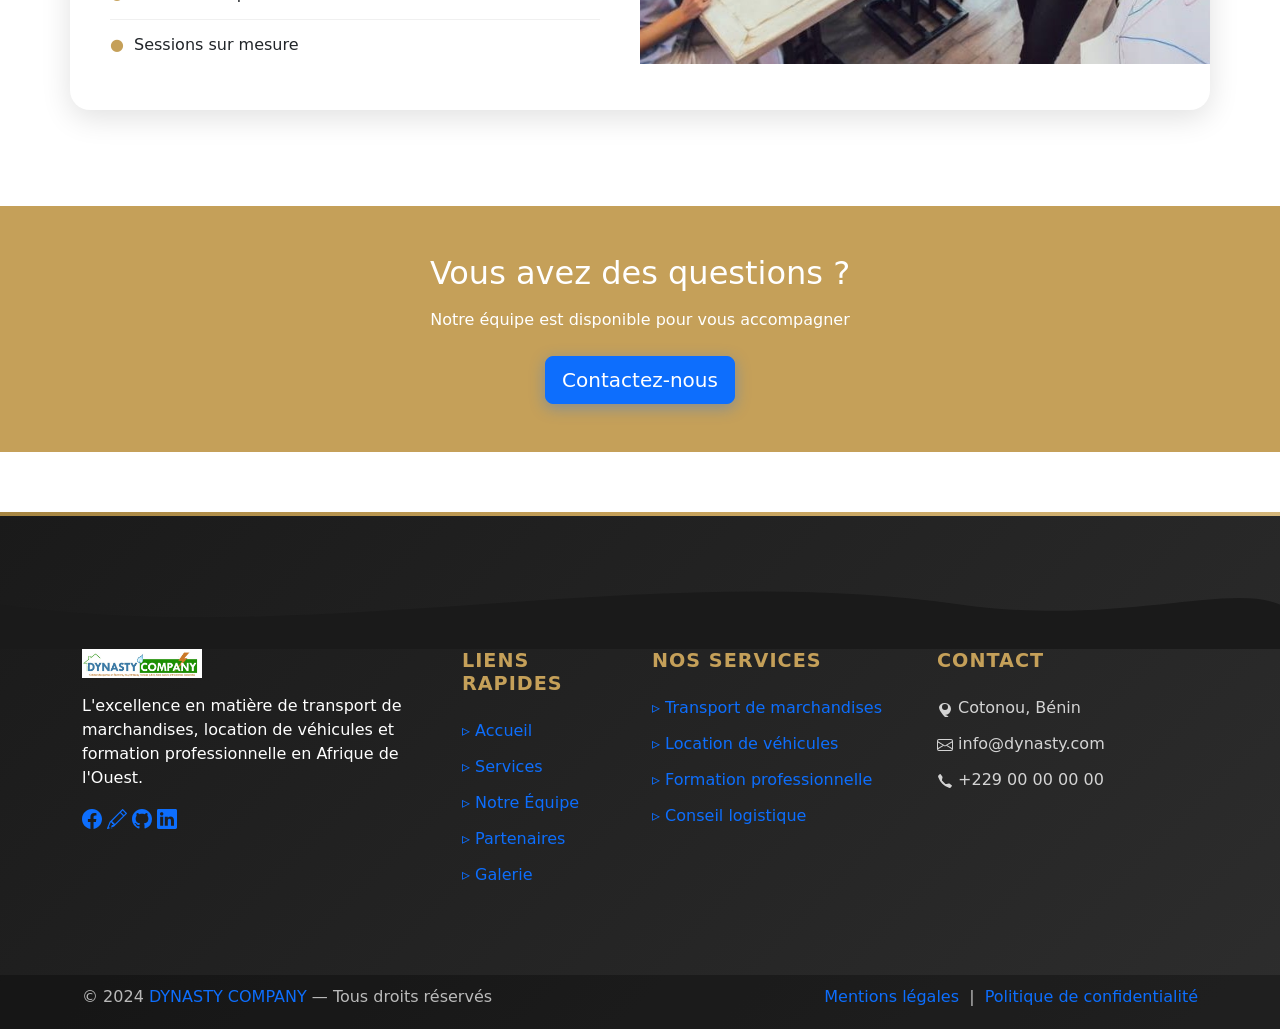
<file: service.html>
<!DOCTYPE html>
<html lang="fr">

<head>
    <meta charset="UTF-8">
    <meta name="viewport" content="width=device-width, initial-scale=1.0">
    <title>Services - DYNASTY COMPANY</title>
    <link rel="stylesheet" href="style.css">
    <link href="https://cdn.jsdelivr.net/npm/bootstrap@5.3.8/dist/css/bootstrap.min.css" rel="stylesheet"
        integrity="sha384-sRIl4kxILFvY47J16cr9ZwB07vP4J8+LH7qKQnuqkuIAvNWLzeN8tE5YBujZqJLB" crossorigin="anonymous">
    <script src="https://cdn.jsdelivr.net/npm/bootstrap@5.3.8/dist/js/bootstrap.bundle.min.js"
        integrity="sha384-FKyoEForCGlyvwx9Hj09JcYn3nv7wiPVlz7YYwJrWVcXK/BmnVDxM+D2scQbITxI"
        crossorigin="anonymous"></script>
</head>

<body>
    <!-- Navigation -->
    <nav class="navbar navbar-expand-lg fixed-top" style="background: white; box-shadow: 0 2px 10px rgba(0,0,0,0.1);">
        <div class="container">
            <a class="navbar-brand" href="index.html">
                <img src="assets/image/logo.jpg" alt="Logo" width="100">
            </a>
            <button class="navbar-toggler" type="button" data-bs-toggle="collapse" data-bs-target="#navbarNav">
                <span class="navbar-toggler-icon"></span>
            </button>
            <div class="collapse navbar-collapse" id="navbarNav">
                <ul class="navbar-nav ms-auto">
                    <li class="nav-item"><a class="nav-link" href="index.html">Accueil</a></li>
                    <li class="nav-item"><a class="nav-link" href="notreEquipe.html">Notre Équipe</a></li>
                    <li class="nav-item"><a class="nav-link" href="patenaire.html">Partenaires</a></li>
                    <li class="nav-item"><a class="nav-link" href="galerie.html">Galerie</a></li>
                    <li class="nav-item"><a class="nav-link" href="contact.html">Contact</a></li>
                </ul>
            </div>
        </div>
    </nav>

    <!-- Hero -->
   

    <main class="container py-5">
        <div class="text-center mb-5">
            <h1 style="font-size: 2.5rem; font-weight: bold; color:blue; margin-bottom: 1rem;">Nos Services Experts
            </h1>
            <hr style="width: 60px; height: 3px; background: #c5a059; margin: 0 auto 1rem;">
            <p class="text-muted" style="font-size: 1.1rem;">L'expertise DYNASTY COMPANY déclinée en 4 pôles
                stratégiques</p>
        </div>

        <!-- Service 1 -->
        <div class="row align-items-center mb-5"
            style="background: white; border-radius: 20px; padding: 0; box-shadow: 0 8px 30px rgba(0,0,0,0.12); overflow: hidden;">
            <div class="col-md-6" style="padding: 2.5rem;">
                <h2 style="color: green; font-weight: bold; margin-bottom: 1.5rem; font-size: 1.8rem;">🚚 Transport
                    routier de marchandises</h2>
                <ul style="list-style: none; padding: 0; margin: 0;">
                    <li
                        style="padding: 0.8rem 0; border-bottom: 1px solid #f0f0f0; display: flex; align-items: center;">
                        <span style="color: #c5a059; margin-right: 10px;">●</span> Transport national et international
                    </li>
                    <li
                        style="padding: 0.8rem 0; border-bottom: 1px solid #f0f0f0; display: flex; align-items: center;">
                        <span style="color: #c5a059; margin-right: 10px;">●</span> Transport de conteneurs depuis le
                        port
                    </li>
                    <li
                        style="padding: 0.8rem 0; border-bottom: 1px solid #f0f0f0; display: flex; align-items: center;">
                        <span style="color: #c5a059; margin-right: 10px;">●</span> Affrètement de camions pour missions
                    </li>
                    <li
                        style="padding: 0.8rem 0; border-bottom: 1px solid #f0f0f0; display: flex; align-items: center;">
                        <span style="color: #c5a059; margin-right: 10px;">●</span> Déménagement professionnel
                    </li>
                    <li
                        style="padding: 0.8rem 0; border-bottom: 1px solid #f0f0f0; display: flex; align-items: center;">
                        <span style="color: #c5a059; margin-right: 10px;">●</span> Normes HSE strictes
                    </li>
                    <li
                        style="padding: 0.8rem 0; border-bottom: 1px solid #f0f0f0; display: flex; align-items: center;">
                        <span style="color: #c5a059; margin-right: 10px;">●</span> Location de véhicules
                    </li>
                    <li style="padding: 0.8rem 0; display: flex; align-items: center;"><span
                            style="color: #c5a059; margin-right: 10px;">●</span> Livraison express au Benin et
                        sous-région</li>
                </ul>
            </div>
            <div class="col-md-6" style="padding: 0; position: relative; min-height: 350px;">
                <img src="assets/image/transport.jpg" class="img-fluid w-100 h-100"
                    style="object-fit: cover; position: absolute; top: 0; left: 0;" alt="Transport">
            </div>
        </div>

        <!-- Service 2 -->
        <div class="row align-items-center mb-5"
            style="background: white; border-radius: 20px; padding: 0; box-shadow: 0 8px 30px rgba(0,0,0,0.12); overflow: hidden;">
            <div class="col-md-6" style="padding: 0; position: relative; min-height: 350px; order: 2;">
                <img src="assets/image/numerique.jpg" class="img-fluid w-100 h-100"
                    style="object-fit: cover; position: absolute; top: 0; left: 0;" alt="Numérique">
            </div>
            <div class="col-md-6" style="padding: 2.5rem; order: 1;">
                <h2 style="color:green; font-weight: bold; margin-bottom: 1.5rem; font-size: 1.8rem;">💻 Solutions
                    Numériques</h2>
                <ul style="list-style: none; padding: 0; margin: 0;">
                    <li
                        style="padding: 0.8rem 0; border-bottom: 1px solid #f0f0f0; display: flex; align-items: center;">
                        <span style="color: #c5a059; margin-right: 10px;">●</span> Gestion de flottes (GPS, tableaux de
                        bord)
                    </li>
                    <li
                        style="padding: 0.8rem 0; border-bottom: 1px solid #f0f0f0; display: flex; align-items: center;">
                        <span style="color: #c5a059; margin-right: 10px;">●</span> Traçabilité en temps réel
                    </li>
                    <li
                        style="padding: 0.8rem 0; border-bottom: 1px solid #f0f0f0; display: flex; align-items: center;">
                        <span style="color: #c5a059; margin-right: 10px;">●</span> Application mobile dédiée
                    </li>
                    <li
                        style="padding: 0.8rem 0; border-bottom: 1px solid #f0f0f0; display: flex; align-items: center;">
                        <span style="color: #c5a059; margin-right: 10px;">●</span> Solutions sur mesure
                    </li>
                    <li
                        style="padding: 0.8rem 0; border-bottom: 1px solid #f0f0f0; display: flex; align-items: center;">
                        <span style="color: #c5a059; margin-right: 10px;">●</span> Rapports KPI automatisés
                    </li>
                    <li style="padding: 0.8rem 0; display: flex; align-items: center;"><span
                            style="color: #c5a059; margin-right: 10px;">●</span> Automatisation des processus</li>
                </ul>
            </div>
        </div>

        <!-- Service 3 -->
        <div class="row align-items-center mb-5"
            style="background: white; border-radius: 20px; padding: 0; box-shadow: 0 8px 30px rgba(0,0,0,0.12); overflow: hidden;">
            <div class="col-md-6" style="padding: 2.5rem;">
                <h2 style="color:green; font-weight: bold; margin-bottom: 1.5rem; font-size: 1.8rem;">🎓 Formation
                    professionnelle</h2>
                <ul style="list-style: none; padding: 0; margin: 0;">
                    <li
                        style="padding: 0.8rem 0; border-bottom: 1px solid #f0f0f0; display: flex; align-items: center;">
                        <span style="color: #c5a059; margin-right: 10px;">●</span> Renforcement des capacités
                    </li>
                    <li
                        style="padding: 0.8rem 0; border-bottom: 1px solid #f0f0f0; display: flex; align-items: center;">
                        <span style="color: #c5a059; margin-right: 10px;">●</span> Conduite défensive et sécurité
                    </li>
                    <li
                        style="padding: 0.8rem 0; border-bottom: 1px solid #f0f0f0; display: flex; align-items: center;">
                        <span style="color: #c5a059; margin-right: 10px;">●</span> Normes HSE et écoconduite
                    </li>
                    <li
                        style="padding: 0.8rem 0; border-bottom: 1px solid #f0f0f0; display: flex; align-items: center;">
                        <span style="color: #c5a059; margin-right: 10px;">●</span> Gestion de flotte
                    </li>
                    <li
                        style="padding: 0.8rem 0; border-bottom: 1px solid #f0f0f0; display: flex; align-items: center;">
                        <span style="color: #c5a059; margin-right: 10px;">●</span> Certification professionnelle
                    </li>
                    <li style="padding: 0.8rem 0; display: flex; align-items: center;"><span
                            style="color: #c5a059; margin-right: 10px;">●</span> Sessions sur mesure</li>
                </ul>
            </div>
            <div class="col-md-6" style="padding: 0; position: relative; min-height: 350px;">
                <img src="assets/image/formation.jpg" class="img-fluid w-100 h-100"
                    style="object-fit: cover; position: absolute; top: 0; left: 0;" alt="Formation">
            </div>
        </div>
    </main>





    </main>

    <!-- Call to Action -->
    <section class="py-5" style="background: #c5a059;">
        <div class="container text-center">
            <h2 class="text-white mb-3">Vous avez des questions ?</h2>
            <p class="text-white mb-4">Notre équipe est disponible pour vous accompagner</p>
            <a href="index.html" class="btn btn-primary btn-lg">Contactez-nous</a>
        </div>
    </section>

    <div style="height: 60px;"></div>

    <!-- Footer -->
    <footer class="elegant-footer">
        <div class="footer-wave">
            <svg xmlns="http://www.w3.org/2000/svg" viewBox="0 0 1440 100" preserveAspectRatio="none">
                <path fill="var(--dark)" d="M0,50 C360,100 720,0 1080,50 C1260,75 1380,25 1440,50 L1440,100 L0,100 Z">
                </path>
            </svg>
        </div>
        <div class="container">
            <div class="row g-4">
                <div class="col-lg-4 col-md-6 mb-4">
                    <div class="footer-about">
                        <div class="footer-logo mb-3">
                            <img src="assets/image/logo.jpg" alt="DYNASTY" width="120">
                        </div>
                        <p class="footer-description">L'excellence en matière de transport de marchandises, location de
                            véhicules et formation professionnelle en Afrique de l'Ouest.</p>
                        <div class="footer-social">
                            <a href="#" class="social-link"><svg xmlns="http://www.w3.org/2000/svg" width="20"
                                    height="20" fill="currentColor" viewBox="0 0 16 16">
                                    <path
                                        d="M16 8.049c0-4.446-3.582-8.05-8-8.05C3.58 0-.002 3.603-.002 8.05c0 4.017 2.926 7.347 6.75 7.951v-5.625h-2.03V8.05H6.75V6.275c0-2.017 1.195-3.131 3.022-3.131.876 0 1.791.157 1.791.157v1.98h-1.009c-.993 0-1.303.621-1.303 1.258v1.51h2.218l-.354 2.326H9.25V16c3.824-.604 6.75-3.934 6.75-7.951z" />
                                </svg></a>
                            <a href="#" class="social-link"><svg xmlns="http://www.w3.org/2000/svg" width="20"
                                    height="20" fill="currentColor" viewBox="0 0 16 16">
                                    <path
                                        d="M12.146.146a.5.5 0 0 1 .708 0l3 3a.5.5 0 0 1 0 .708l-10 10a.5.5 0 0 1-.168.11l-5 2a.5.5 0 0 1-.65-.65l2-5a.5.5 0 0 1 .11-.168l10-10zM11.207 2.5 13.5 4.793 14.793 3.5 12.5 1.207 11.207 2.5zm1.586 3L10.5 3.207 4 9.707V10h.5a.5.5 0 0 1 .5.5v.5h.5a.5.5 0 0 1 .5.5v.5h.293l6.5-6.5zm-9.761 5.175-.106.106-1.528 3.821 3.821 1.528.106-.106A.5.5 0 0 1 5 12.5V12h-.5a.5.5 0 0 1-.5-.5V11h-.5a.5.5 0 0 1-.468-.325z" />
                                </svg></a>
                            <a href="#" class="social-link"><svg xmlns="http://www.w3.org/2000/svg" width="20"
                                    height="20" fill="currentColor" viewBox="0 0 16 16">
                                    <path
                                        d="M8 0C3.58 0 0 3.58 0 8c0 3.54 2.29 6.53 5.47 7.59.4.07.55-.17.55-.38 0-.19-.01-.82-.01-1.49-2.01.37-2.53-.49-2.69-.94-.09-.23-.48-.94-.82-1.13-.28-.15-.68-.52-.01-.53.63-.01 1.08.58 1.23.82.72 1.21 1.87.87 2.33.66.07-.52.28-.87.51-1.07-1.78-.2-3.64-.89-3.64-3.95 0-.87.31-1.59.82-2.15-.08-.2-.36-1.02.08-2.12 0 0 .67-.21 2.2.82.64-.18 1.32-.27 2-.27.68 0 1.36.09 2 .27 1.53-1.04 2.2-.82 2.2-.82.44 1.1.16 1.92.08 2.12.51.56.82 1.27.82 2.15 0 3.07-1.87 3.75-3.65 3.95.29.25.54.73.54 1.48 0 1.07-.01 1.93-.01 2.2 0 .21.15.46.55.38A8.012 8.012 0 0 0 16 8c0-4.42-3.58-8-8-8z" />
                                </svg></a>
                            <a href="#" class="social-link"><svg xmlns="http://www.w3.org/2000/svg" width="20"
                                    height="20" fill="currentColor" viewBox="0 0 16 16">
                                    <path
                                        d="M0 1.146C0 .513.526 0 1.175 0h13.65C15.474 0 16 .513 16 1.146v13.708c0 .633-.526 1.146-1.175 1.146H1.175C.526 16 0 15.487 0 14.854V1.146zm4.943 12.248V6.169H2.542v7.225h2.401zm-1.2-8.212c.837 0 1.358-.554 1.358-1.248-.015-.709-.52-1.248-1.342-1.248-.822 0-1.359.54-1.359 1.248 0 .694.521 1.248 1.327 1.248h.016zm4.908 8.212V9.359c0-.216.016-.432.08-.586.173-.431.568-.878 1.232-.878.869 0 1.216.662 1.216 1.634v3.865h2.401V9.25c0-2.22-1.184-3.252-2.764-3.252-1.274 0-1.845.7-2.165 1.193v.025h-.016a5.54 5.54 0 0 1 .016-.025V6.169h-2.4c.03.678 0 7.225 0 7.225h2.4z" />
                                </svg></a>
                        </div>
                    </div>
                </div>
                <div class="col-lg-2 col-md-6 mb-4">
                    <h5 class="footer-title">Liens rapides</h5>
                    <ul class="footer-links">
                        <li><a href="index.html"><span class="link-icon">▹</span> Accueil</a></li>
                        <li><a href="service.html"><span class="link-icon">▹</span> Services</a></li>
                        <li><a href="notreEquipe.html"><span class="link-icon">▹</span> Notre Équipe</a></li>
                        <li><a href="patenaire.html"><span class="link-icon">▹</span> Partenaires</a></li>
                        <li><a href="galerie.html"><span class="link-icon">▹</span> Galerie</a></li>
                    </ul>
                </div>
                <div class="col-lg-3 col-md-6 mb-4">
                    <h5 class="footer-title">Nos Services</h5>
                    <ul class="footer-links">
                        <li><a href="service.html"><span class="link-icon">▹</span> Transport de marchandises</a></li>
                        <li><a href="service.html"><span class="link-icon">▹</span> Location de véhicules</a></li>
                        <li><a href="service.html"><span class="link-icon">▹</span> Formation professionnelle</a></li>
                        <li><a href="contact.html"><span class="link-icon">▹</span> Conseil logistique</a></li>
                    </ul>
                </div>
                <div class="col-lg-3 col-md-6 mb-4">
                    <h5 class="footer-title">Contact</h5>
                    <div class="footer-contact">
                        <p><span class="contact-icon"><svg xmlns="http://www.w3.org/2000/svg" width="16" height="16"
                                    fill="currentColor" viewBox="0 0 16 16">
                                    <path
                                        d="M8 16s-6-5.686-6-10A6 6 0 0 1 8 2a6 6 0 0 1 0 12c4 0 6 5.686 6 10zm0-7a3 3 0 1 0 0-6 3 3 0 0 0 0 6z" />
                                </svg></span> Cotonou, Bénin</p>
                        <p><span class="contact-icon"><svg xmlns="http://www.w3.org/2000/svg" width="16" height="16"
                                    fill="currentColor" viewBox="0 0 16 16">
                                    <path
                                        d="M0 4a2 2 0 0 1 2-2h12a2 2 0 0 1 2 2v8a2 2 0 0 1-2 2H2a2 2 0 0 1-2-2V4zm2-1a1 1 0 0 0-1 1v.217l7 4.2 7-4.2V4a1 1 0 0 0-1-1H2zm13 2.383-4.758 2.855L15 11.114v-5.73zm-.034 6.878L9.271 8.82 8 9.583 6.728 8.82l-5.694 3.44A1 1 0 0 0 2 13h12a1 1 0 0 0 .966-.739zM1 11.114l4.758-2.876L1 5.383v5.73z" />
                                </svg></span> info@dynasty.com</p>
                        <p><span class="contact-icon"><svg xmlns="http://www.w3.org/2000/svg" width="16" height="16"
                                    fill="currentColor" viewBox="0 0 16 16">
                                    <path
                                        d="M3.654 1.328a.678.678 0 0 0-1.015-.063L1.605 2.3c-.483.484-.661 1.169-.45 1.77a17.568 17.568 0 0 0 4.168 6.608 17.569 17.569 0 0 0 6.608 4.168c.601.211 1.286.033 1.77-.45l1.034-1.034a.678.678 0 0 0-.063-1.015l-2.307-1.794a.678.678 0 0 0-.58-.122l-2.19.547a1.745 1.745 0 0 1-1.657-.459L5.482 8.062a1.745 1.745 0 0 1-.46-1.657l.548-2.19a.678.678 0 0 0-.122-.58L3.654 1.328z" />
                                </svg></span> +229 00 00 00 00</p>
                    </div>
                </div>
            </div>
        </div>

        <div class="footer-bottom">
            <div class="container">
                <div class="row align-items-center">
                    <div class="col-md-6 text-center text-md-start">
                        <p class="mb-0">© 2024 <a href="#" class="brand-link">DYNASTY COMPANY</a> — Tous droits réservés
                        </p>
                    </div>
                    <div class="col-md-6 text-center text-md-end">
                        <p class="mb-0 footer-legal">
                            <a href="#">Mentions légales</a> &nbsp;|&nbsp;
                            <a href="#">Politique de confidentialité</a>
                        </p>
                    </div>
                </div>
            </div>
        </div>
    </footer>
</body>

</html>
</file>
<file: style.css>
/* ============================================
   DYNASTY COMPANY - Styles Modernes & Responsive
   ============================================ */

/* Définition des couleurs personnalisées */
:root {
    --gold: #c5a059;
    --gold-light: #d4b67a;
    --gold-dark: #a68542;
    --dark: #1a1a1a;
    --dark-secondary: #2d2d2d;
    --light: #f8f9fa;
    --white: #ffffff;
    --shadow: 0 4px 20px rgba(0, 0, 0, 0.1);
    --shadow-hover: 0 8px 30px rgba(0, 0, 0, 0.15);
}

/* Reset et base */
* {
    margin: 0;
    padding: 0;
    box-sizing: border-box;
}

body {
    font-family: 'Segoe UI', Tahoma, Geneva, Verdana, sans-serif;
    line-height: 1.6;
    color: var(--gold-light);
    overflow-x: hidden;
}

a {
    color: #0d6efd;
    text-decoration: none;
    transition: color 0.3s ease;
}

a:hover {
    color: #0b5ed7;
}

nav h1 {
    font-size: 1.5rem;
    color: var(--gold);
    margin-left: 10px;
    margin-bottom: 0;
}

.navbar-text {
    color: var(--gold) !important;
    font-size: 0.9rem;
    margin-left: 10px;
    margin-top: 0;
    display: flex;
    width: 80%;
}

/* ============================================
   NAVIGATION
   ============================================ */
.navbar {
    background: var(--white) !important;
    box-shadow: var(--shadow);
    padding: 0.8rem 0;
    transition: all 0.3s ease;
}

.navbar.scrolled {
    padding: 0.5rem 0;
}

.navbar-brand img {
    border-radius: 8px;
    transition: transform 0.3s ease;
}

.navbar-brand:hover img {
    transform: scale(1.05);
}

.navbar-nav .nav-link {
    color: #0d6efd !important;
    font-weight: 500;
    padding: 0.5rem 1rem !important;
    transition: color 0.3s ease;
    position: relative;
}

.navbar-nav .nav-link::after {
    content: '';
    position: absolute;
    bottom: 0;
    left: 50%;
    width: 0;
    height: 2px;
    background: #0d6efd;
    transition: all 0.3s ease;
    transform: translateX(-50%);
}

.navbar-nav .nav-link:hover::after,
.navbar-nav .nav-link.active::after {
    width: 80%;
}

.navbar-nav .nav-link:hover,
.navbar-nav .nav-link.active {
    color: #0b5ed7 !important;
}

.navbar-toggler {
    border: none;
    padding: 0.5rem;
}

.navbar-toggler:focus {
    box-shadow: none;
}

/* Search form */
.form-control {
    border: 1px solid #ddd;
    border-radius: 25px;
    padding: 0.5rem 1rem;
    transition: all 0.3s ease;
}

.form-control:focus {
    border-color: var(--gold);
    box-shadow: 0 0 0 3px rgba(197, 160, 89, 0.2);
}

.btn-outline-success,
.btn-outline-primary {
    border-radius: 25px;
    border-color: #0d6efd;
    color: #0d6efd;
    transition: all 0.3s ease;
}

.btn-outline-success:hover,
.btn-outline-primary:hover {
    background: #0d6efd;
    color: white;
}

/* ============================================
   HERO SECTION
   ============================================ */
.hero-section {
    background: linear-gradient(135deg, rgba(26, 26, 26, 0.85), rgba(26, 26, 26, 0.7)),
        url('assets/image/back.jpg');
    background-size: cover;
    background-position: center;
    background-attachment: fixed;
    min-height: 85vh;
    display: flex;
    align-items: center;
    justify-content: center;
    position: relative;
}

.hero-section::before {
    content: '';
    position: absolute;
    top: 0;
    left: 0;
    right: 0;
    bottom: 0;
    background: linear-gradient(45deg, transparent 30%, rgba(197, 160, 89, 0.1) 100%);
}

.hero-content {
    text-align: center;
    color: white;
    z-index: 1;
    padding: 2rem;
    animation: fadeInUp 1s ease-out;
}

@keyframes fadeInUp {
    from {
        opacity: 0;
        transform: translateY(30px);
    }

    to {
        opacity: 1;
        transform: translateY(0);
    }
}

.hero-content h1 {
    font-size: 3.5rem;
    font-weight: 700;
    margin-bottom: 1.5rem;
    color: var(--gold-light);
    text-shadow: 2px 2px 4px rgba(0, 0, 0, 0.3);
}

.hero-content p {
    font-size: 1.25rem;
    margin-bottom: 2rem;
    max-width: 700px;
    margin-left: auto;
    margin-right: auto;
    opacity: 0.9;
}

/* Bouton principal */
.btn-primary {
    background: #0d6efd;
    border: none;
    padding: 1rem 2.5rem;
    border-radius: 50px;
    font-weight: 600;
    font-size: 1.1rem;
    transition: all 0.3s ease;
    box-shadow: 0 4px 15px rgba(13, 110, 253, 0.35);
}

.btn-primary:hover {
    background: #0b5ed7;
    transform: translateY(-3px);
    box-shadow: 0 6px 20px rgba(13, 110, 253, 0.45);
}

/* ============================================
   SECTIONS GÉNÉRALES
   ============================================ */
section {
    padding: 5rem 0;
}

.section-title {
    font-size: 2.5rem;
    font-weight: 700;
    color: var(--dark);
    margin-bottom: 1rem;
    position: relative;
    display: inline-block;
}

.section-title::after {
    content: '';
    position: absolute;
    bottom: -10px;
    left: 50%;
    transform: translateX(-50%);
    width: 60px;
    height: 3px;
    background: var(--gold);
}

.section-subtitle {
    color: #666;
    font-size: 1.1rem;
    margin-bottom: 3rem;
}

/* ============================================
   CARDS
   ============================================ */
.card {
    border: none;
    border-radius: 15px;
    box-shadow: var(--shadow);
    transition: all 0.3s ease;
    overflow: hidden;
}

.card:hover {
    transform: translateY(-10px);
    box-shadow: var(--shadow-hover);
}

.card-img-top {
    height: 200px;
    object-fit: cover;
    transition: transform 0.3s ease;
}

.card:hover .card-img-top {
    transform: scale(1.1);
}

.card-body {
    padding: 1.5rem;
}

.card-title {
    color: var(--dark);
    font-weight: 600;
    margin-bottom: 0.75rem;
}

.card-text {
    color: #666;
    font-size: 0.95rem;
}

/* ============================================
   FOOTER
   ============================================ */
footer {
    background: linear-gradient(135deg, var(--dark) 0%, var(--dark-secondary) 100%);
    color: white;
    padding-top: 3rem;
    position: relative;
}

footer::before {
    content: '';
    position: absolute;
    top: 0;
    left: 0;
    right: 0;
    height: 4px;
    background: linear-gradient(90deg, var(--gold-dark), var(--gold), var(--gold-light));
}

.footer-title {
    color: var(--gold);
    font-weight: 600;
    margin-bottom: 1.5rem;
    font-size: 1.2rem;
    text-transform: uppercase;
    letter-spacing: 1px;
}

.footer-links {
    list-style: none;
    padding: 0;
}

.footer-links li {
    margin-bottom: 0.75rem;
}

.footer-links a {
    color: #0d6efd;
    text-decoration: none;
    transition: all 0.3s ease;
}

/* ESPACE ENTRE LES BLOCS */
.elegant-footer .row>div {
    margin-bottom: 10px;
}

.footer-links a:hover {
    color: #6ea8fe;
    padding-left: 5px;
}

.footer-contact p {
    margin-bottom: 0.75rem;
    color: rgba(255, 255, 255, 0.8);
}

.footer-contact i {
    color: var(--gold);
    margin-right: 10px;
}

.footer-bottom {
    background: rgba(0, 0, 0, 0.3);
    padding: 10px 0;
    margin-top: 3rem;
}

.footer-bottom p {
    margin: 0;
    color: rgba(255, 255, 255, 0.7);
}

.footer-bottom a {
    color: #0d6efd;
    text-decoration: none;
}

/* ============================================
   COULEURS UTILITAIRES
   ============================================ */
.text-gold {
    color: var(--gold) !important;
}

.text-dark-custom {
    color: var(--blue) !important;
}

.bg-gold {
    background-color: var(--gold) !important;
}

/* ============================================
   RESPONSIVE
   ============================================ */
@media (max-width: 992px) {
    .hero-content h1 {
        font-size: 2.5rem;
    }

    .hero-content p {
        font-size: 1rem;
    }

    .navbar-collapse {
        background: white;
        padding: 1rem;
        border-radius: 10px;
        margin-top: 1rem;
        box-shadow: var(--shadow);
    }
}

@media (max-width: 768px) {
    .hero-section {
        min-height: 60vh;
    }

    .hero-content h1 {
        font-size: 2rem;
    }

    .section-title {
        font-size: 2rem;
    }

    section {
        padding: 3rem 0;
    }

    .footer-title {
        margin-top: 1.5rem;
    }
}

@media (max-width: 576px) {
    .hero-content h1 {
        font-size: 1.75rem;
    }

    .btn-primary {
        padding: 0.75rem 1.5rem;
        font-size: 1rem;
    }
}

/* ============================================
   SERVICE CARDS
   ============================================ */
.service-card {
    border-radius: 20px;
    overflow: hidden;
    box-shadow: var(--shadow);
    transition: all 0.4s ease;
}

.service-card:hover {
    transform: translateY(-5px);
    box-shadow: var(--shadow-hover);
}

.service-list {
    list-style: none;
    padding: 0;
}

.service-list li {
    padding: 0.75rem 0;
    border-bottom: 1px solid rgba(0, 0, 0, 0.05);
    position: relative;
    padding-left: 1.5rem;
    color: #555;
}

.service-list li::before {
    content: '✓';
    position: absolute;
    left: 0;
    color: var(--gold);
    font-weight: bold;
}

.service-list li:last-child {
    border-bottom: none;
}

/* ============================================
   TEAM & ABOUT
   ============================================ */
.about-section {
    background: linear-gradient(135deg, #f8f9fa 0%, #e9ecef 100%);
    padding: 4rem 0;
    border-radius: 20px;
    margin: 2rem 0;
}

.team-card {
    border-radius: 15px;
    overflow: hidden;
    text-align: center;
    padding: 2rem;
    background: white;
    box-shadow: var(--shadow);
    transition: all 0.3s ease;
}

.team-card:hover {
    transform: translateY(-10px);
    box-shadow: var(--shadow-hover);
}

.team-card img {
    width: 150px;
    height: 150px;
    border-radius: 50%;
    object-fit: cover;
    margin-bottom: 1rem;
    border: 3px solid var(--gold);
}

.team-card h4 {
    color: var(--dark);
    font-weight: 600;
    margin-bottom: 0.5rem;
}

.team-card p {
    color: #666;
    font-size: 0.9rem;
}

/* ============================================
   VALUES CARDS
   ============================================ */
.value-card {
    background: white;
    border-radius: 15px;
    padding: 2rem;
    text-align: center;
    box-shadow: var(--shadow);
    transition: all 0.3s ease;
    height: 100%;
}

.value-card:hover {
    transform: translateY(-10px);
    box-shadow: var(--shadow-hover);
}

.value-card .icon {
    font-size: 3rem;
    margin-bottom: 1rem;
}

.value-card h4 {
    color: var(--dark);
    font-weight: 600;
    margin-bottom: 0.75rem;
}

.value-card p {
    color: #666;
    font-size: 0.95rem;
}

/* ============================================
   GALLERY
   ============================================ */
.gallery-grid {
    display: grid;
    grid-template-columns: repeat(auto-fill, minmax(280px, 1fr));
    gap: 1.5rem;
    padding: 1rem 0;
}

.gallery-item {
    border-radius: 15px;
    overflow: hidden;
    position: relative;
    box-shadow: var(--shadow);
    transition: all 0.3s ease;
}

.gallery-item:hover {
    transform: scale(1.02);
    box-shadow: var(--shadow-hover);
}

.gallery-item img {
    width: 100%;
    height: 250px;
    object-fit: cover;
    transition: transform 0.5s ease;
}

.gallery-item:hover img {
    transform: scale(1.1);
}

.gallery-overlay {
    position: absolute;
    bottom: 0;
    left: 0;
    right: 0;
    background: linear-gradient(transparent, rgba(0, 0, 0, 0.7));
    padding: 1rem;
    color: white;
    opacity: 0;
    transition: opacity 0.3s ease;
}

.gallery-item:hover .gallery-overlay {
    opacity: 1;
}

/* ============================================
   PARTNERS
   ============================================ */
.partner-logo {
    background: white;
    border-radius: 15px;
    padding: 2rem;
    display: flex;
    align-items: center;
    justify-content: center;
    box-shadow: var(--shadow);
    transition: all 0.3s ease;
    height: 120px;
}

.partner-logo:hover {
    transform: translateY(-5px);
    box-shadow: var(--shadow-hover);
}

.partner-logo img {
    max-width: 100%;
    max-height: 80px;
    object-fit: contain;
}

/* ============================================
   TESTIMONIALS
   ============================================ */
.testimonial-card {
    background: white;
    border-radius: 20px;
    padding: 2rem;
    box-shadow: var(--shadow);
    position: relative;
}

.testimonial-card::before {
    content: '"';
    position: absolute;
    top: 1rem;
    left: 1.5rem;
    font-size: 4rem;
    color: var(--gold);
    opacity: 0.3;
    font-family: Georgia, serif;
}
</file>
